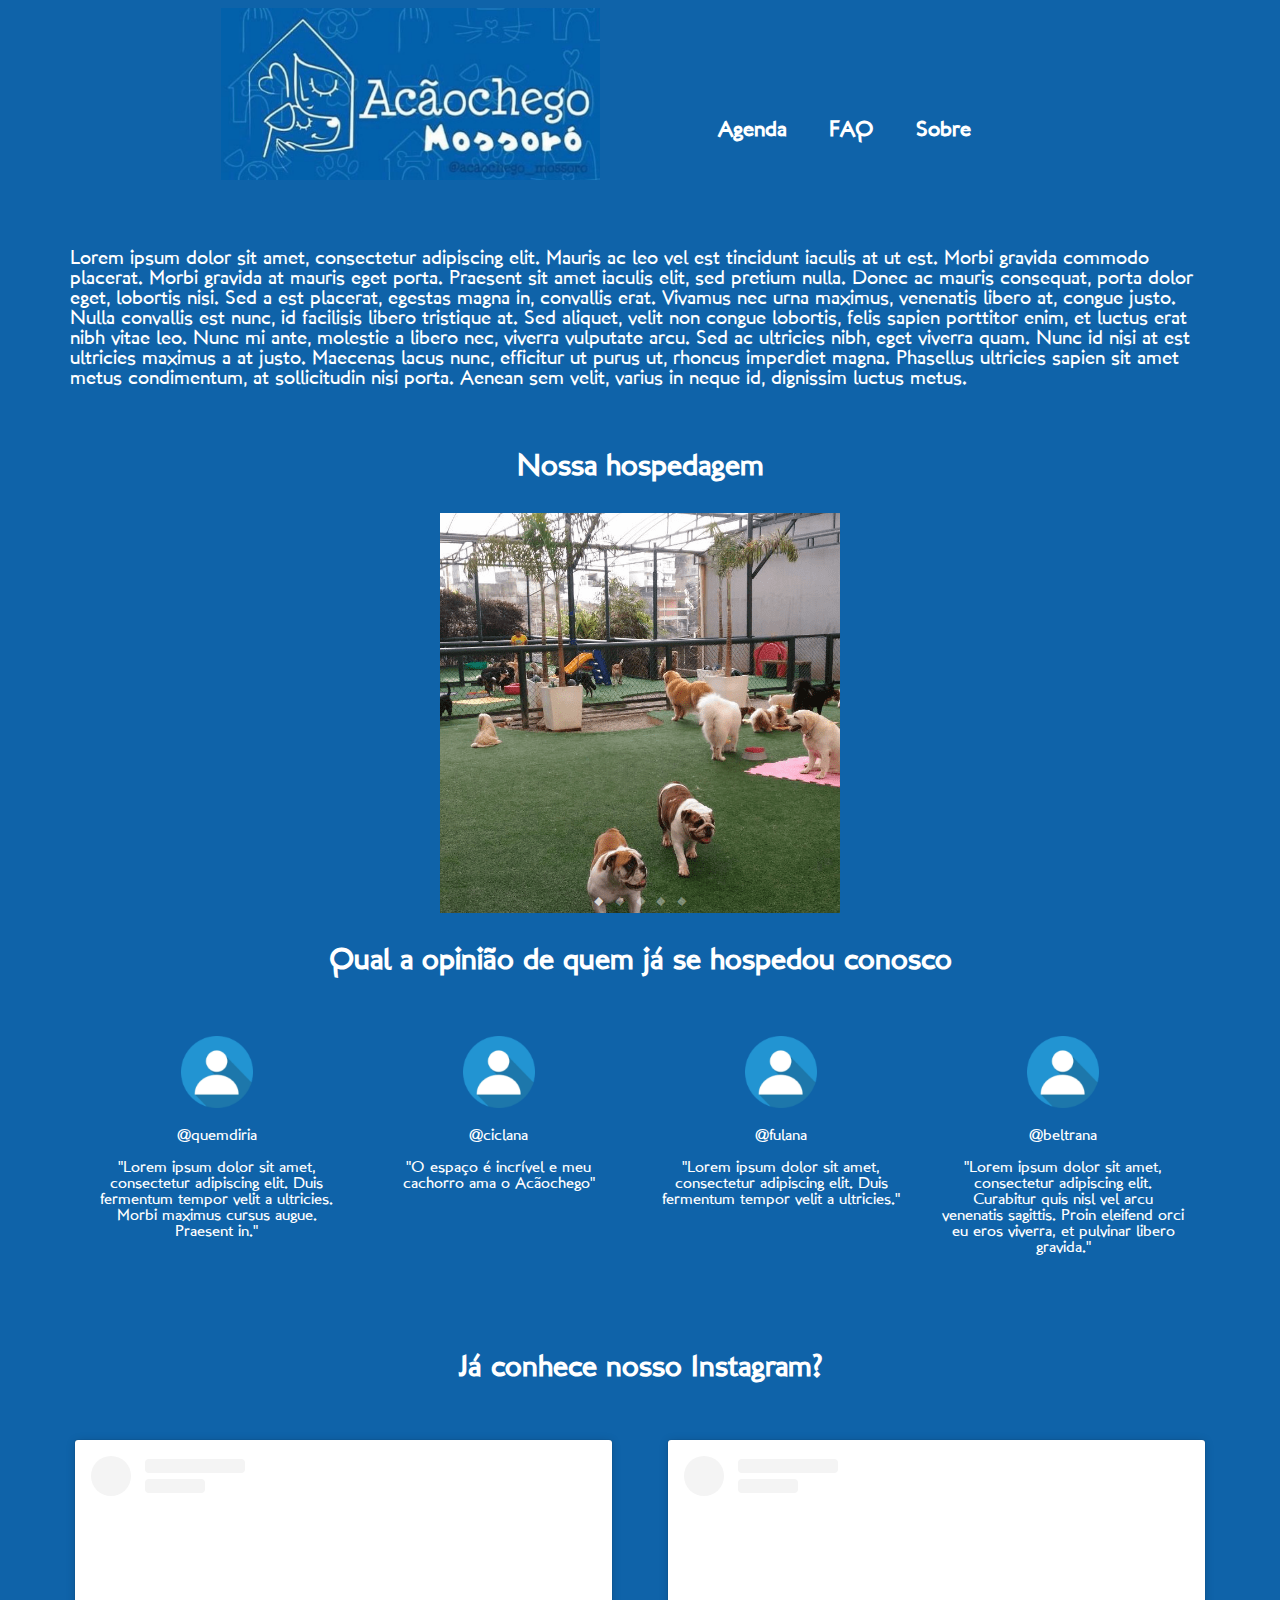
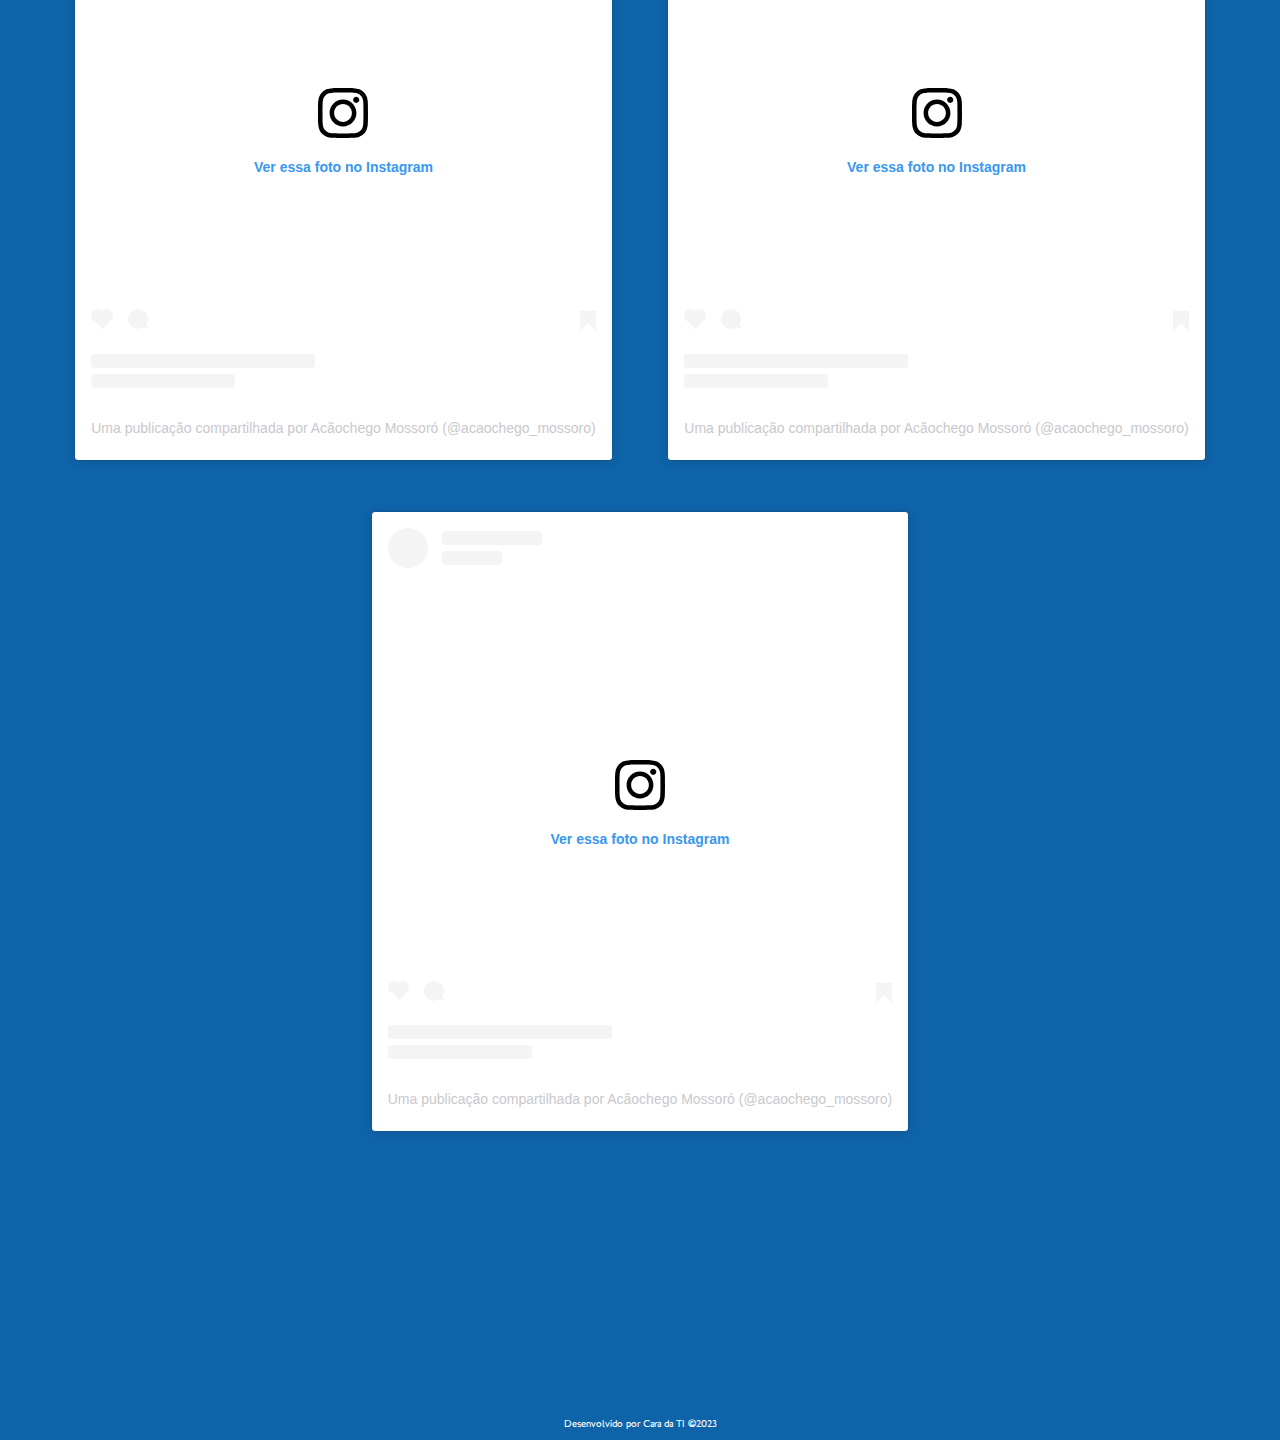
<file: index.html>
<!DOCTYPE html>
<html lang="pt-BR">
<head>
    <meta charset="UTF-8">
    <meta name="Viewport" content="width=device=width, initial-scale=1.0">
    <meta name="author" content="Heitor Vidinhas">
    <meta name="description" content="Hospedagem de cães Acãochego Mossoró">
    <meta name="keywords" content="Hotel Cães, Hospedagem de cães, Tia Renata, Hotel">
    <title>Acãochego</title>
    <link rel="stylesheet" href="css/styles.css">
    <link rel="stylesheet" href="css/gallery.theme.css">
    <link rel="stylesheet" href="css/gallery.min.css">
    <link rel="shortcut icon" type="image/jpg" href="img/acaochego_logo.svg"/>
</head>
<body>
  <main>
    <!-------- Logo -------->
    <div class="cabecalhoLogo">
      <a href="index.html"><img src="img/acaochego_logo_azul.png" alt="Logo do Acãochego" class="logo"></a>
    <!-------- Menu -------->
      <ul class="menu">
        <li class="listmenu"><a href="agenda.html">Agenda</a></li>
        <li class="listmenu"><a href="faq.html">FAQ</a></li>
        <li class="listmenu"><a href="sobre.html">Sobre</a></li>
      </ul>
    </div>

    <!-------- Texto descritivo -------->
      <div class="textDescricao">
        <p>
          Lorem ipsum dolor sit amet, consectetur adipiscing elit. Mauris ac leo vel est tincidunt iaculis at ut est. Morbi gravida commodo placerat. Morbi gravida at mauris eget porta. Praesent sit amet iaculis elit, sed pretium nulla. Donec ac mauris consequat, porta dolor eget, lobortis nisi. Sed a est placerat, egestas magna in, convallis erat. Vivamus nec urna maximus, venenatis libero at, congue justo. Nulla convallis est nunc, id facilisis libero tristique at. Sed aliquet, velit non congue lobortis, felis sapien porttitor enim, et luctus erat nibh vitae leo. Nunc mi ante, molestie a libero nec, viverra vulputate arcu. Sed ac ultricies nibh, eget viverra quam. Nunc id nisi at est ultricies maximus a at justo. Maecenas lacus nunc, efficitur ut purus ut, rhoncus imperdiet magna. Phasellus ultricies sapien sit amet metus condimentum, at sollicitudin nisi porta. Aenean sem velit, varius in neque id, dignissim luctus metus. 
        </p>
      </div>

    <!-------- Fotos espaço Acãochego -------->
      <div class="hospedagem">
      <!--
        <p class="textDestaque">Nossa hospedagem</p>

        <img src="img/espaco/imagem1.jpg" alt="espaço 1" class="fotosHotel">
        <img src="img/espaco/imagem2.jpg" alt="espaço 1" class="fotosHotel">
        <img src="img/espaco/imagem3.jpeg" alt="espaço 1" class="fotosHotel">
        <img src="img/espaco/imagem4.jpg" alt="espaço 1" class="fotosHotel">
        <img src="img/espaco/imagem5.jpg" alt="espaço 1" class="fotosHotel">
      </div>
      --> 
      <p class="textDestaque">Nossa hospedagem</p>

      <div class="gallery autoplay items-5">

        <div id="item-1" class="control-operator"></div>
        <div id="item-2" class="control-operator"></div>
        <div id="item-3" class="control-operator"></div>
        <div id="item-4" class="control-operator"></div>
        <div id="item-5" class="control-operator"></div>

        <div>
        <figure class="item">
          <img src="img/espaco/imagem1.png" alt="espaço 1">
        </figure>

        <figure class="item">
          <img src="img/espaco/imagem2.png" alt="espaço 1">
        </figure>

        <figure class="item">
          <img src="img/espaco/imagem3.png" alt="espaço 1">
        </figure>

        <figure class="item">
          <img src="img/espaco/imagem4.png" alt="espaço 1">
        </figure>

        <figure class="item">
          <h1><img src="img/espaco/imagem5.png" alt="espaço 1"></h1>
        </figure>
        </div>

        <div class="controls">
          <a href="#item-1" class="control-button">.</a>
          <a href="#item-2" class="control-button">.</a>
          <a href="#item-3" class="control-button">.</a>
          <a href="#item-4" class="control-button">.</a>
          <a href="#item-5" class="control-button">.</a>
        </div>

      </div>
     
      <!-------- Depoimentos -------->
      <div>
        <p class="textDestaque">Qual a opinião de quem já se hospedou conosco</p>
      </div>
      
      <div class="divDepoimentos">

        <div class="Depoimentos">
          <p><img src="img/depoimento/profilePic.svg" alt="imagem de perfil" class="profilePic"></p>
          <p>@quemdiria</p>
          <p>"Lorem ipsum dolor sit amet, consectetur adipiscing elit. Duis fermentum tempor velit a ultricies. Morbi maximus cursus augue. Praesent in."</p>
        </div>
        
        <div class="Depoimentos">
          <p><img src="img/depoimento/profilePic.svg" alt="imagem de perfil" class="profilePic"></p>
          <p>@ciclana</p>
          <p>"O espaço é incrível e meu cachorro ama o Acãochego"</p>
        </div>

        <div class="Depoimentos">
          <p><img src="img/depoimento/profilePic.svg" alt="imagem de perfil" class="profilePic"></p>
          <p>@fulana</p>
          <p>"Lorem ipsum dolor sit amet, consectetur adipiscing elit. Duis fermentum tempor velit a ultricies."</p>
        </div>

        <div class="Depoimentos">
          <p><img src="img/depoimento/profilePic.svg" alt="imagem de perfil" class="profilePic"></p>
          <p>@beltrana</p>
          <p>"Lorem ipsum dolor sit amet, consectetur adipiscing elit. Curabitur quis nisl vel arcu venenatis sagittis. Proin eleifend orci eu eros viverra, et pulvinar libero gravida."</p>
        </div>

      </div>

    <!-------- Feed Instagram -------->
    <div>
      <p class="textDestaque">Já conhece nosso Instagram?</p>
    </div>

      <div class="divInstagram">

        <div class="picInstagram">
          <blockquote class="instagram-media" data-instgrm-captioned data-instgrm-permalink="https://www.instagram.com/p/CqBJGwsOvwx/?utm_source=ig_embed&amp;utm_campaign=loading" data-instgrm-version="14" style=" background:#FFF; border:0; border-radius:3px; box-shadow:0 0 1px 0 rgba(0,0,0,0.5),0 1px 10px 0 rgba(0,0,0,0.15); margin: 1px; max-width:540px; min-width:326px; padding:0; width:99.375%; width:-webkit-calc(100% - 2px); width:calc(100% - 2px);"><div style="padding:16px;"> <a href="https://www.instagram.com/p/CqBJGwsOvwx/?utm_source=ig_embed&amp;utm_campaign=loading" style=" background:#FFFFFF; line-height:0; padding:0 0; text-align:center; text-decoration:none; width:100%;" target="_blank"> <div style=" display: flex; flex-direction: row; align-items: center;"> <div style="background-color: #F4F4F4; border-radius: 50%; flex-grow: 0; height: 40px; margin-right: 14px; width: 40px;"></div> <div style="display: flex; flex-direction: column; flex-grow: 1; justify-content: center;"> <div style=" background-color: #F4F4F4; border-radius: 4px; flex-grow: 0; height: 14px; margin-bottom: 6px; width: 100px;"></div> <div style=" background-color: #F4F4F4; border-radius: 4px; flex-grow: 0; height: 14px; width: 60px;"></div></div></div><div style="padding: 19% 0;"></div> <div style="display:block; height:50px; margin:0 auto 12px; width:50px;"><svg width="50px" height="50px" viewBox="0 0 60 60" version="1.1" xmlns="https://www.w3.org/2000/svg" xmlns:xlink="https://www.w3.org/1999/xlink"><g stroke="none" stroke-width="1" fill="none" fill-rule="evenodd"><g transform="translate(-511.000000, -20.000000)" fill="#000000"><g><path d="M556.869,30.41 C554.814,30.41 553.148,32.076 553.148,34.131 C553.148,36.186 554.814,37.852 556.869,37.852 C558.924,37.852 560.59,36.186 560.59,34.131 C560.59,32.076 558.924,30.41 556.869,30.41 M541,60.657 C535.114,60.657 530.342,55.887 530.342,50 C530.342,44.114 535.114,39.342 541,39.342 C546.887,39.342 551.658,44.114 551.658,50 C551.658,55.887 546.887,60.657 541,60.657 M541,33.886 C532.1,33.886 524.886,41.1 524.886,50 C524.886,58.899 532.1,66.113 541,66.113 C549.9,66.113 557.115,58.899 557.115,50 C557.115,41.1 549.9,33.886 541,33.886 M565.378,62.101 C565.244,65.022 564.756,66.606 564.346,67.663 C563.803,69.06 563.154,70.057 562.106,71.106 C561.058,72.155 560.06,72.803 558.662,73.347 C557.607,73.757 556.021,74.244 553.102,74.378 C549.944,74.521 548.997,74.552 541,74.552 C533.003,74.552 532.056,74.521 528.898,74.378 C525.979,74.244 524.393,73.757 523.338,73.347 C521.94,72.803 520.942,72.155 519.894,71.106 C518.846,70.057 518.197,69.06 517.654,67.663 C517.244,66.606 516.755,65.022 516.623,62.101 C516.479,58.943 516.448,57.996 516.448,50 C516.448,42.003 516.479,41.056 516.623,37.899 C516.755,34.978 517.244,33.391 517.654,32.338 C518.197,30.938 518.846,29.942 519.894,28.894 C520.942,27.846 521.94,27.196 523.338,26.654 C524.393,26.244 525.979,25.756 528.898,25.623 C532.057,25.479 533.004,25.448 541,25.448 C548.997,25.448 549.943,25.479 553.102,25.623 C556.021,25.756 557.607,26.244 558.662,26.654 C560.06,27.196 561.058,27.846 562.106,28.894 C563.154,29.942 563.803,30.938 564.346,32.338 C564.756,33.391 565.244,34.978 565.378,37.899 C565.522,41.056 565.552,42.003 565.552,50 C565.552,57.996 565.522,58.943 565.378,62.101 M570.82,37.631 C570.674,34.438 570.167,32.258 569.425,30.349 C568.659,28.377 567.633,26.702 565.965,25.035 C564.297,23.368 562.623,22.342 560.652,21.575 C558.743,20.834 556.562,20.326 553.369,20.18 C550.169,20.033 549.148,20 541,20 C532.853,20 531.831,20.033 528.631,20.18 C525.438,20.326 523.257,20.834 521.349,21.575 C519.376,22.342 517.703,23.368 516.035,25.035 C514.368,26.702 513.342,28.377 512.574,30.349 C511.834,32.258 511.326,34.438 511.181,37.631 C511.035,40.831 511,41.851 511,50 C511,58.147 511.035,59.17 511.181,62.369 C511.326,65.562 511.834,67.743 512.574,69.651 C513.342,71.625 514.368,73.296 516.035,74.965 C517.703,76.634 519.376,77.658 521.349,78.425 C523.257,79.167 525.438,79.673 528.631,79.82 C531.831,79.965 532.853,80.001 541,80.001 C549.148,80.001 550.169,79.965 553.369,79.82 C556.562,79.673 558.743,79.167 560.652,78.425 C562.623,77.658 564.297,76.634 565.965,74.965 C567.633,73.296 568.659,71.625 569.425,69.651 C570.167,67.743 570.674,65.562 570.82,62.369 C570.966,59.17 571,58.147 571,50 C571,41.851 570.966,40.831 570.82,37.631"></path></g></g></g></svg></div><div style="padding-top: 8px;"> <div style=" color:#3897f0; font-family:Arial,sans-serif; font-size:14px; font-style:normal; font-weight:550; line-height:18px;">Ver essa foto no Instagram</div></div><div style="padding: 12.5% 0;"></div> <div style="display: flex; flex-direction: row; margin-bottom: 14px; align-items: center;"><div> <div style="background-color: #F4F4F4; border-radius: 50%; height: 12.5px; width: 12.5px; transform: translateX(0px) translateY(7px);"></div> <div style="background-color: #F4F4F4; height: 12.5px; transform: rotate(-45deg) translateX(3px) translateY(1px); width: 12.5px; flex-grow: 0; margin-right: 14px; margin-left: 2px;"></div> <div style="background-color: #F4F4F4; border-radius: 50%; height: 12.5px; width: 12.5px; transform: translateX(9px) translateY(-18px);"></div></div><div style="margin-left: 8px;"> <div style=" background-color: #F4F4F4; border-radius: 50%; flex-grow: 0; height: 20px; width: 20px;"></div> <div style=" width: 0; height: 0; border-top: 2px solid transparent; border-left: 6px solid #f4f4f4; border-bottom: 2px solid transparent; transform: translateX(16px) translateY(-4px) rotate(30deg)"></div></div><div style="margin-left: auto;"> <div style=" width: 0px; border-top: 8px solid #F4F4F4; border-right: 8px solid transparent; transform: translateY(16px);"></div> <div style=" background-color: #F4F4F4; flex-grow: 0; height: 12px; width: 16px; transform: translateY(-4px);"></div> <div style=" width: 0; height: 0; border-top: 8px solid #F4F4F4; border-left: 8px solid transparent; transform: translateY(-4px) translateX(8px);"></div></div></div> <div style="display: flex; flex-direction: column; flex-grow: 1; justify-content: center; margin-bottom: 24px;"> <div style=" background-color: #F4F4F4; border-radius: 4px; flex-grow: 0; height: 14px; margin-bottom: 6px; width: 224px;"></div> <div style=" background-color: #F4F4F4; border-radius: 4px; flex-grow: 0; height: 14px; width: 144px;"></div></div></a><p style=" color:#c9c8cd; font-family:Arial,sans-serif; font-size:14px; line-height:17px; margin-bottom:0; margin-top:8px; overflow:hidden; padding:8px 0 7px; text-align:center; text-overflow:ellipsis; white-space:nowrap;"><a href="https://www.instagram.com/p/CqBJGwsOvwx/?utm_source=ig_embed&amp;utm_campaign=loading" style=" color:#c9c8cd; font-family:Arial,sans-serif; font-size:14px; font-style:normal; font-weight:normal; line-height:17px; text-decoration:none;" target="_blank">Uma publicação compartilhada por Acãochego Mossoró (@acaochego_mossoro)</a></p></div></blockquote> <script async src="//www.instagram.com/embed.js"></script>
        </div>

        <div class="picInstagram">
          <blockquote class="instagram-media" data-instgrm-permalink="https://www.instagram.com/p/CjimOm_LAkM/?utm_source=ig_embed&amp;utm_campaign=loading" data-instgrm-version="14" style=" background:#FFF; border:0; border-radius:3px; box-shadow:0 0 1px 0 rgba(0,0,0,0.5),0 1px 10px 0 rgba(0,0,0,0.15); margin: 1px; max-width:540px; min-width:326px; padding:0; width:99.375%; width:-webkit-calc(100% - 2px); width:calc(100% - 2px);"><div style="padding:16px;"> <a href="https://www.instagram.com/p/CjimOm_LAkM/?utm_source=ig_embed&amp;utm_campaign=loading" style=" background:#FFFFFF; line-height:0; padding:0 0; text-align:center; text-decoration:none; width:100%;" target="_blank"> <div style=" display: flex; flex-direction: row; align-items: center;"> <div style="background-color: #F4F4F4; border-radius: 50%; flex-grow: 0; height: 40px; margin-right: 14px; width: 40px;"></div> <div style="display: flex; flex-direction: column; flex-grow: 1; justify-content: center;"> <div style=" background-color: #F4F4F4; border-radius: 4px; flex-grow: 0; height: 14px; margin-bottom: 6px; width: 100px;"></div> <div style=" background-color: #F4F4F4; border-radius: 4px; flex-grow: 0; height: 14px; width: 60px;"></div></div></div><div style="padding: 19% 0;"></div> <div style="display:block; height:50px; margin:0 auto 12px; width:50px;"><svg width="50px" height="50px" viewBox="0 0 60 60" version="1.1" xmlns="https://www.w3.org/2000/svg" xmlns:xlink="https://www.w3.org/1999/xlink"><g stroke="none" stroke-width="1" fill="none" fill-rule="evenodd"><g transform="translate(-511.000000, -20.000000)" fill="#000000"><g><path d="M556.869,30.41 C554.814,30.41 553.148,32.076 553.148,34.131 C553.148,36.186 554.814,37.852 556.869,37.852 C558.924,37.852 560.59,36.186 560.59,34.131 C560.59,32.076 558.924,30.41 556.869,30.41 M541,60.657 C535.114,60.657 530.342,55.887 530.342,50 C530.342,44.114 535.114,39.342 541,39.342 C546.887,39.342 551.658,44.114 551.658,50 C551.658,55.887 546.887,60.657 541,60.657 M541,33.886 C532.1,33.886 524.886,41.1 524.886,50 C524.886,58.899 532.1,66.113 541,66.113 C549.9,66.113 557.115,58.899 557.115,50 C557.115,41.1 549.9,33.886 541,33.886 M565.378,62.101 C565.244,65.022 564.756,66.606 564.346,67.663 C563.803,69.06 563.154,70.057 562.106,71.106 C561.058,72.155 560.06,72.803 558.662,73.347 C557.607,73.757 556.021,74.244 553.102,74.378 C549.944,74.521 548.997,74.552 541,74.552 C533.003,74.552 532.056,74.521 528.898,74.378 C525.979,74.244 524.393,73.757 523.338,73.347 C521.94,72.803 520.942,72.155 519.894,71.106 C518.846,70.057 518.197,69.06 517.654,67.663 C517.244,66.606 516.755,65.022 516.623,62.101 C516.479,58.943 516.448,57.996 516.448,50 C516.448,42.003 516.479,41.056 516.623,37.899 C516.755,34.978 517.244,33.391 517.654,32.338 C518.197,30.938 518.846,29.942 519.894,28.894 C520.942,27.846 521.94,27.196 523.338,26.654 C524.393,26.244 525.979,25.756 528.898,25.623 C532.057,25.479 533.004,25.448 541,25.448 C548.997,25.448 549.943,25.479 553.102,25.623 C556.021,25.756 557.607,26.244 558.662,26.654 C560.06,27.196 561.058,27.846 562.106,28.894 C563.154,29.942 563.803,30.938 564.346,32.338 C564.756,33.391 565.244,34.978 565.378,37.899 C565.522,41.056 565.552,42.003 565.552,50 C565.552,57.996 565.522,58.943 565.378,62.101 M570.82,37.631 C570.674,34.438 570.167,32.258 569.425,30.349 C568.659,28.377 567.633,26.702 565.965,25.035 C564.297,23.368 562.623,22.342 560.652,21.575 C558.743,20.834 556.562,20.326 553.369,20.18 C550.169,20.033 549.148,20 541,20 C532.853,20 531.831,20.033 528.631,20.18 C525.438,20.326 523.257,20.834 521.349,21.575 C519.376,22.342 517.703,23.368 516.035,25.035 C514.368,26.702 513.342,28.377 512.574,30.349 C511.834,32.258 511.326,34.438 511.181,37.631 C511.035,40.831 511,41.851 511,50 C511,58.147 511.035,59.17 511.181,62.369 C511.326,65.562 511.834,67.743 512.574,69.651 C513.342,71.625 514.368,73.296 516.035,74.965 C517.703,76.634 519.376,77.658 521.349,78.425 C523.257,79.167 525.438,79.673 528.631,79.82 C531.831,79.965 532.853,80.001 541,80.001 C549.148,80.001 550.169,79.965 553.369,79.82 C556.562,79.673 558.743,79.167 560.652,78.425 C562.623,77.658 564.297,76.634 565.965,74.965 C567.633,73.296 568.659,71.625 569.425,69.651 C570.167,67.743 570.674,65.562 570.82,62.369 C570.966,59.17 571,58.147 571,50 C571,41.851 570.966,40.831 570.82,37.631"></path></g></g></g></svg></div><div style="padding-top: 8px;"> <div style=" color:#3897f0; font-family:Arial,sans-serif; font-size:14px; font-style:normal; font-weight:550; line-height:18px;">Ver essa foto no Instagram</div></div><div style="padding: 12.5% 0;"></div> <div style="display: flex; flex-direction: row; margin-bottom: 14px; align-items: center;"><div> <div style="background-color: #F4F4F4; border-radius: 50%; height: 12.5px; width: 12.5px; transform: translateX(0px) translateY(7px);"></div> <div style="background-color: #F4F4F4; height: 12.5px; transform: rotate(-45deg) translateX(3px) translateY(1px); width: 12.5px; flex-grow: 0; margin-right: 14px; margin-left: 2px;"></div> <div style="background-color: #F4F4F4; border-radius: 50%; height: 12.5px; width: 12.5px; transform: translateX(9px) translateY(-18px);"></div></div><div style="margin-left: 8px;"> <div style=" background-color: #F4F4F4; border-radius: 50%; flex-grow: 0; height: 20px; width: 20px;"></div> <div style=" width: 0; height: 0; border-top: 2px solid transparent; border-left: 6px solid #f4f4f4; border-bottom: 2px solid transparent; transform: translateX(16px) translateY(-4px) rotate(30deg)"></div></div><div style="margin-left: auto;"> <div style=" width: 0px; border-top: 8px solid #F4F4F4; border-right: 8px solid transparent; transform: translateY(16px);"></div> <div style=" background-color: #F4F4F4; flex-grow: 0; height: 12px; width: 16px; transform: translateY(-4px);"></div> <div style=" width: 0; height: 0; border-top: 8px solid #F4F4F4; border-left: 8px solid transparent; transform: translateY(-4px) translateX(8px);"></div></div></div> <div style="display: flex; flex-direction: column; flex-grow: 1; justify-content: center; margin-bottom: 24px;"> <div style=" background-color: #F4F4F4; border-radius: 4px; flex-grow: 0; height: 14px; margin-bottom: 6px; width: 224px;"></div> <div style=" background-color: #F4F4F4; border-radius: 4px; flex-grow: 0; height: 14px; width: 144px;"></div></div></a><p style=" color:#c9c8cd; font-family:Arial,sans-serif; font-size:14px; line-height:17px; margin-bottom:0; margin-top:8px; overflow:hidden; padding:8px 0 7px; text-align:center; text-overflow:ellipsis; white-space:nowrap;"><a href="https://www.instagram.com/p/CjimOm_LAkM/?utm_source=ig_embed&amp;utm_campaign=loading" style=" color:#c9c8cd; font-family:Arial,sans-serif; font-size:14px; font-style:normal; font-weight:normal; line-height:17px; text-decoration:none;" target="_blank">Uma publicação compartilhada por Acãochego Mossoró (@acaochego_mossoro)</a></p></div></blockquote> <script async src="//www.instagram.com/embed.js"></script>
        </div>

        <div class="picInstagram">
          <blockquote class="instagram-media" data-instgrm-captioned data-instgrm-permalink="https://www.instagram.com/p/CBQjewwJrSv/?utm_source=ig_embed&amp;utm_campaign=loading" data-instgrm-version="14" style=" background:#FFF; border:0; border-radius:3px; box-shadow:0 0 1px 0 rgba(0,0,0,0.5),0 1px 10px 0 rgba(0,0,0,0.15); margin: 1px; max-width:540px; min-width:326px; padding:0; width:99.375%; width:-webkit-calc(100% - 2px); width:calc(100% - 2px);"><div style="padding:16px;"> <a href="https://www.instagram.com/p/CBQjewwJrSv/?utm_source=ig_embed&amp;utm_campaign=loading" style=" background:#FFFFFF; line-height:0; padding:0 0; text-align:center; text-decoration:none; width:100%;" target="_blank"> <div style=" display: flex; flex-direction: row; align-items: center;"> <div style="background-color: #F4F4F4; border-radius: 50%; flex-grow: 0; height: 40px; margin-right: 14px; width: 40px;"></div> <div style="display: flex; flex-direction: column; flex-grow: 1; justify-content: center;"> <div style=" background-color: #F4F4F4; border-radius: 4px; flex-grow: 0; height: 14px; margin-bottom: 6px; width: 100px;"></div> <div style=" background-color: #F4F4F4; border-radius: 4px; flex-grow: 0; height: 14px; width: 60px;"></div></div></div><div style="padding: 19% 0;"></div> <div style="display:block; height:50px; margin:0 auto 12px; width:50px;"><svg width="50px" height="50px" viewBox="0 0 60 60" version="1.1" xmlns="https://www.w3.org/2000/svg" xmlns:xlink="https://www.w3.org/1999/xlink"><g stroke="none" stroke-width="1" fill="none" fill-rule="evenodd"><g transform="translate(-511.000000, -20.000000)" fill="#000000"><g><path d="M556.869,30.41 C554.814,30.41 553.148,32.076 553.148,34.131 C553.148,36.186 554.814,37.852 556.869,37.852 C558.924,37.852 560.59,36.186 560.59,34.131 C560.59,32.076 558.924,30.41 556.869,30.41 M541,60.657 C535.114,60.657 530.342,55.887 530.342,50 C530.342,44.114 535.114,39.342 541,39.342 C546.887,39.342 551.658,44.114 551.658,50 C551.658,55.887 546.887,60.657 541,60.657 M541,33.886 C532.1,33.886 524.886,41.1 524.886,50 C524.886,58.899 532.1,66.113 541,66.113 C549.9,66.113 557.115,58.899 557.115,50 C557.115,41.1 549.9,33.886 541,33.886 M565.378,62.101 C565.244,65.022 564.756,66.606 564.346,67.663 C563.803,69.06 563.154,70.057 562.106,71.106 C561.058,72.155 560.06,72.803 558.662,73.347 C557.607,73.757 556.021,74.244 553.102,74.378 C549.944,74.521 548.997,74.552 541,74.552 C533.003,74.552 532.056,74.521 528.898,74.378 C525.979,74.244 524.393,73.757 523.338,73.347 C521.94,72.803 520.942,72.155 519.894,71.106 C518.846,70.057 518.197,69.06 517.654,67.663 C517.244,66.606 516.755,65.022 516.623,62.101 C516.479,58.943 516.448,57.996 516.448,50 C516.448,42.003 516.479,41.056 516.623,37.899 C516.755,34.978 517.244,33.391 517.654,32.338 C518.197,30.938 518.846,29.942 519.894,28.894 C520.942,27.846 521.94,27.196 523.338,26.654 C524.393,26.244 525.979,25.756 528.898,25.623 C532.057,25.479 533.004,25.448 541,25.448 C548.997,25.448 549.943,25.479 553.102,25.623 C556.021,25.756 557.607,26.244 558.662,26.654 C560.06,27.196 561.058,27.846 562.106,28.894 C563.154,29.942 563.803,30.938 564.346,32.338 C564.756,33.391 565.244,34.978 565.378,37.899 C565.522,41.056 565.552,42.003 565.552,50 C565.552,57.996 565.522,58.943 565.378,62.101 M570.82,37.631 C570.674,34.438 570.167,32.258 569.425,30.349 C568.659,28.377 567.633,26.702 565.965,25.035 C564.297,23.368 562.623,22.342 560.652,21.575 C558.743,20.834 556.562,20.326 553.369,20.18 C550.169,20.033 549.148,20 541,20 C532.853,20 531.831,20.033 528.631,20.18 C525.438,20.326 523.257,20.834 521.349,21.575 C519.376,22.342 517.703,23.368 516.035,25.035 C514.368,26.702 513.342,28.377 512.574,30.349 C511.834,32.258 511.326,34.438 511.181,37.631 C511.035,40.831 511,41.851 511,50 C511,58.147 511.035,59.17 511.181,62.369 C511.326,65.562 511.834,67.743 512.574,69.651 C513.342,71.625 514.368,73.296 516.035,74.965 C517.703,76.634 519.376,77.658 521.349,78.425 C523.257,79.167 525.438,79.673 528.631,79.82 C531.831,79.965 532.853,80.001 541,80.001 C549.148,80.001 550.169,79.965 553.369,79.82 C556.562,79.673 558.743,79.167 560.652,78.425 C562.623,77.658 564.297,76.634 565.965,74.965 C567.633,73.296 568.659,71.625 569.425,69.651 C570.167,67.743 570.674,65.562 570.82,62.369 C570.966,59.17 571,58.147 571,50 C571,41.851 570.966,40.831 570.82,37.631"></path></g></g></g></svg></div><div style="padding-top: 8px;"> <div style=" color:#3897f0; font-family:Arial,sans-serif; font-size:14px; font-style:normal; font-weight:550; line-height:18px;">Ver essa foto no Instagram</div></div><div style="padding: 12.5% 0;"></div> <div style="display: flex; flex-direction: row; margin-bottom: 14px; align-items: center;"><div> <div style="background-color: #F4F4F4; border-radius: 50%; height: 12.5px; width: 12.5px; transform: translateX(0px) translateY(7px);"></div> <div style="background-color: #F4F4F4; height: 12.5px; transform: rotate(-45deg) translateX(3px) translateY(1px); width: 12.5px; flex-grow: 0; margin-right: 14px; margin-left: 2px;"></div> <div style="background-color: #F4F4F4; border-radius: 50%; height: 12.5px; width: 12.5px; transform: translateX(9px) translateY(-18px);"></div></div><div style="margin-left: 8px;"> <div style=" background-color: #F4F4F4; border-radius: 50%; flex-grow: 0; height: 20px; width: 20px;"></div> <div style=" width: 0; height: 0; border-top: 2px solid transparent; border-left: 6px solid #f4f4f4; border-bottom: 2px solid transparent; transform: translateX(16px) translateY(-4px) rotate(30deg)"></div></div><div style="margin-left: auto;"> <div style=" width: 0px; border-top: 8px solid #F4F4F4; border-right: 8px solid transparent; transform: translateY(16px);"></div> <div style=" background-color: #F4F4F4; flex-grow: 0; height: 12px; width: 16px; transform: translateY(-4px);"></div> <div style=" width: 0; height: 0; border-top: 8px solid #F4F4F4; border-left: 8px solid transparent; transform: translateY(-4px) translateX(8px);"></div></div></div> <div style="display: flex; flex-direction: column; flex-grow: 1; justify-content: center; margin-bottom: 24px;"> <div style=" background-color: #F4F4F4; border-radius: 4px; flex-grow: 0; height: 14px; margin-bottom: 6px; width: 224px;"></div> <div style=" background-color: #F4F4F4; border-radius: 4px; flex-grow: 0; height: 14px; width: 144px;"></div></div></a><p style=" color:#c9c8cd; font-family:Arial,sans-serif; font-size:14px; line-height:17px; margin-bottom:0; margin-top:8px; overflow:hidden; padding:8px 0 7px; text-align:center; text-overflow:ellipsis; white-space:nowrap;"><a href="https://www.instagram.com/p/CBQjewwJrSv/?utm_source=ig_embed&amp;utm_campaign=loading" style=" color:#c9c8cd; font-family:Arial,sans-serif; font-size:14px; font-style:normal; font-weight:normal; line-height:17px; text-decoration:none;" target="_blank">Uma publicação compartilhada por Acãochego Mossoró (@acaochego_mossoro)</a></p></div></blockquote> <script async src="//www.instagram.com/embed.js"></script>
        </div>

      </div>

  </main>
  
    <!-------- Rodapé -------->
<footer>
  <div class="footer">
    <p class="dev-for"><a href="https://caradati.com.br/" target="_blank">Desenvolvido por Cara da TI &copy;2023</a></p>
  </div> 
</footer>

</body>
</html>
</file>
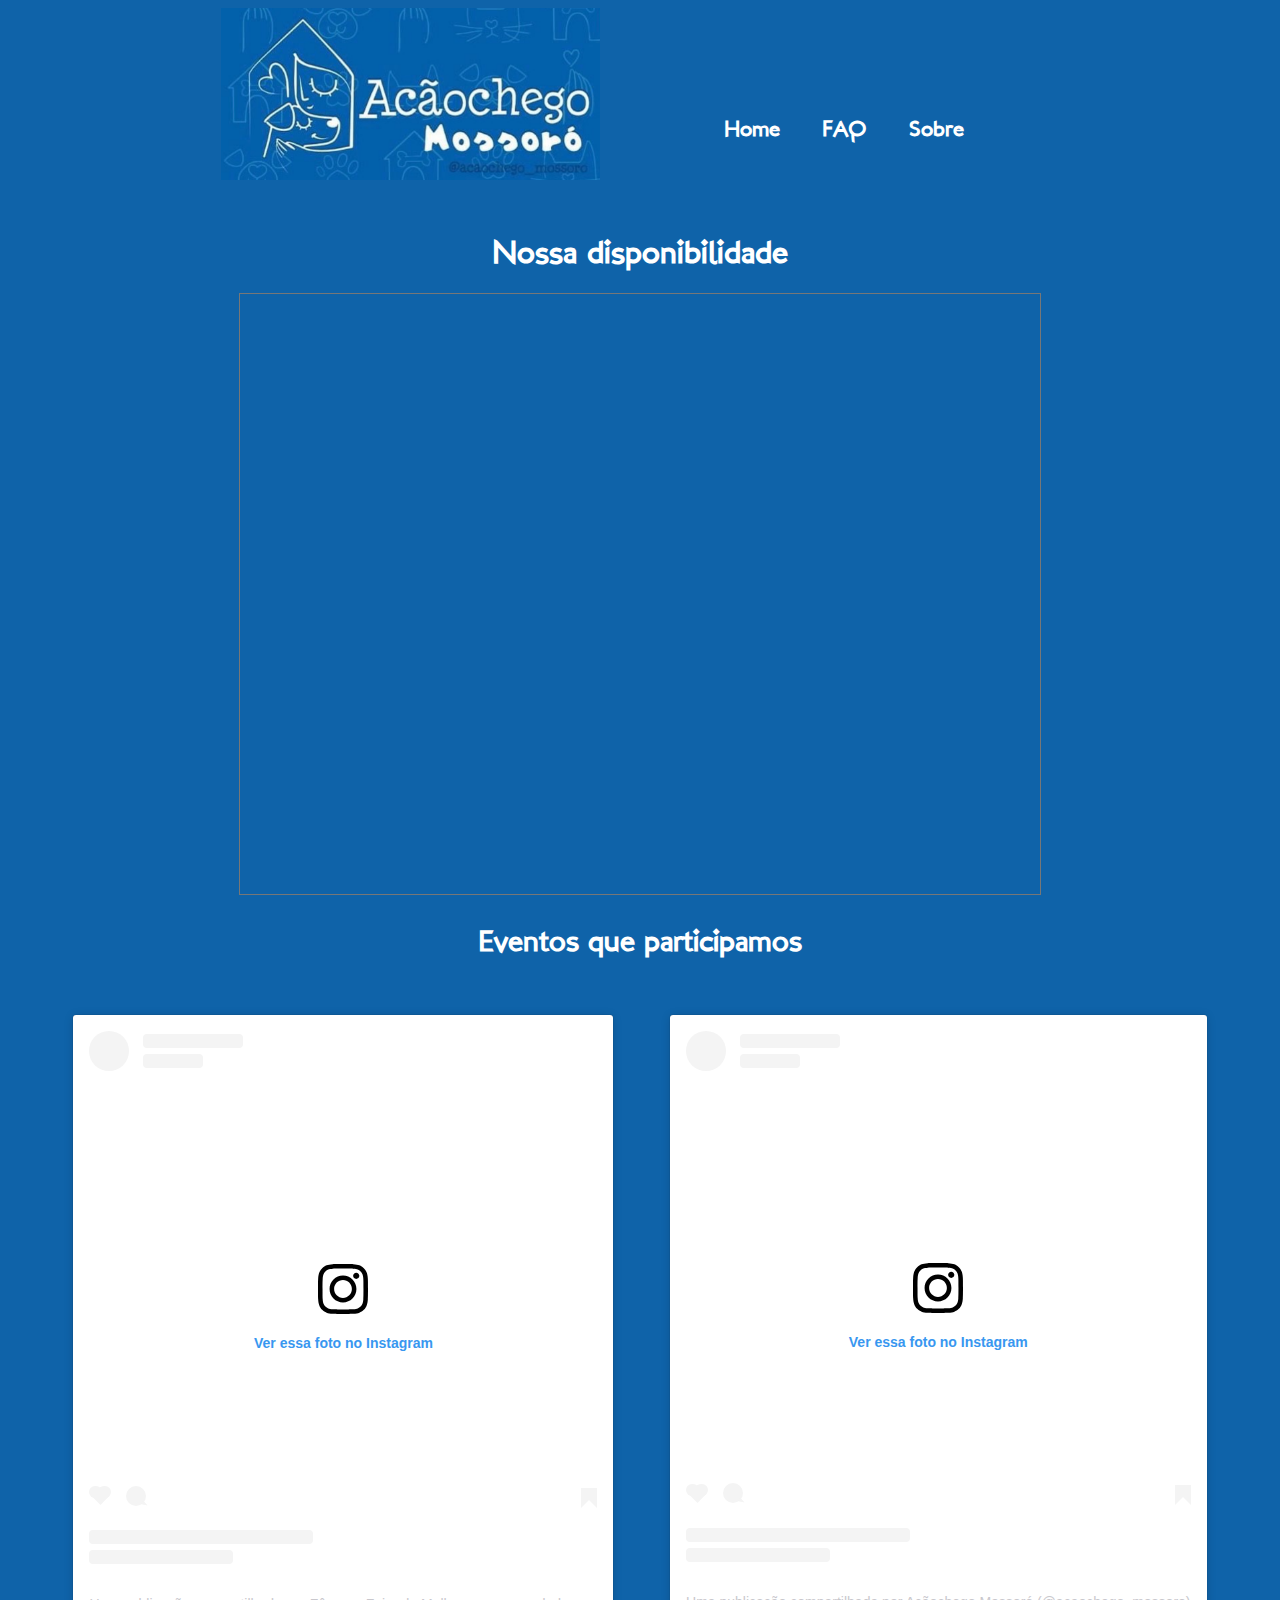
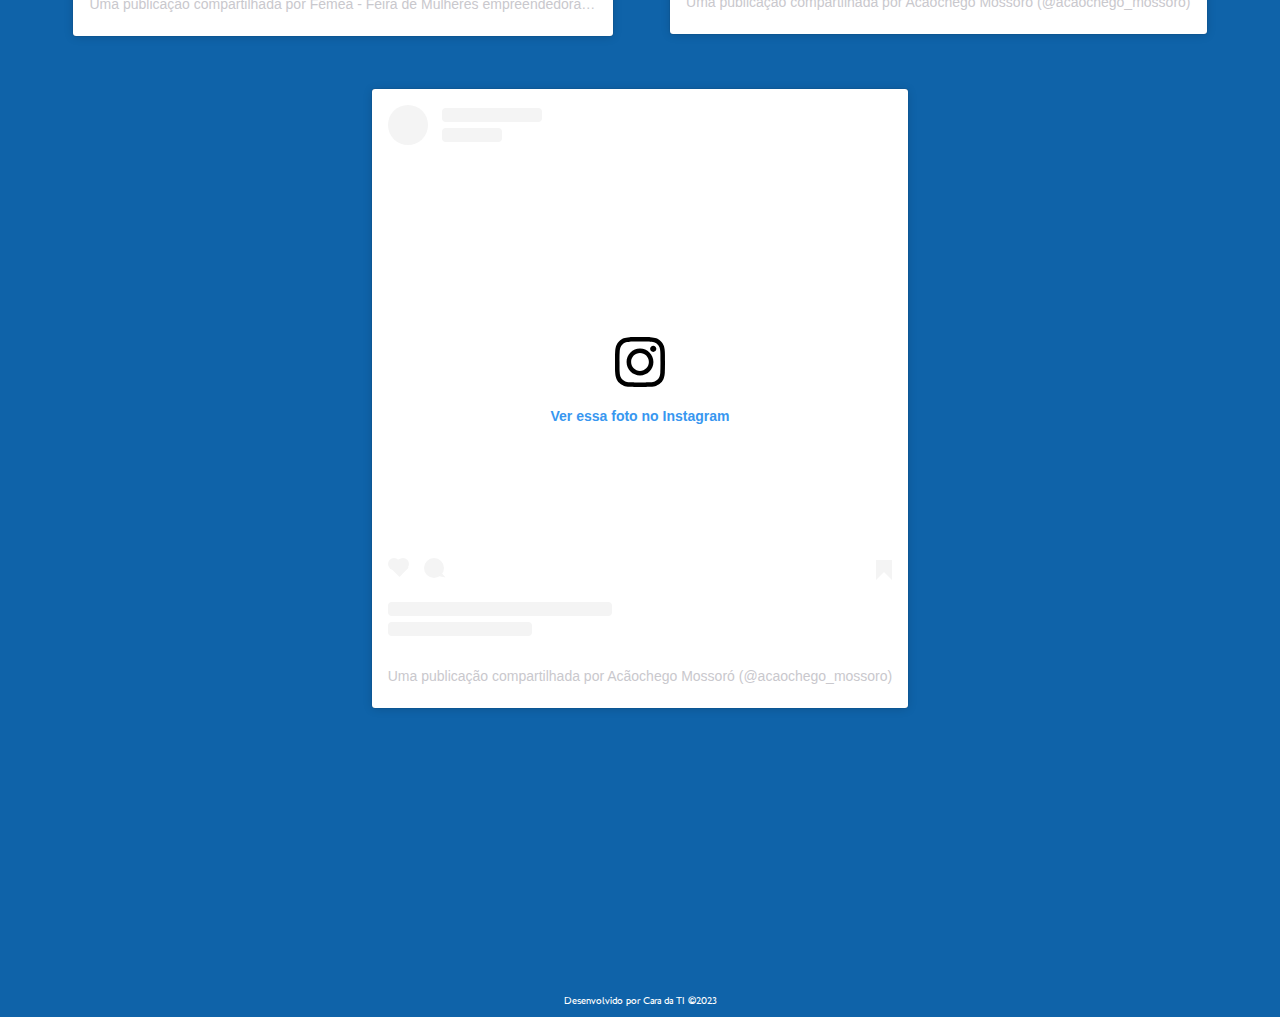
<file: agenda.html>
<!DOCTYPE html>
<html lang="pt-BR">
<head>
    <meta charset="UTF-8">
    <meta name="Viewport" content="width=device=width, initial-scale=1.0">
    <meta name="author" content="Heitor Vidinhas">
    <meta name="description" content="Hospedagem de cães Acãochego Mossoró">
    <meta name="keywords" content="Hotel Cães, Hospedagem de cães, Tia Renata, Hotel">
    <title>Acãochego - Agenda e Eventos</title>
    <link rel="stylesheet" href="css/styles.css">
    <link rel="shortcut icon" type="image/jpg" href="img/acaochego_logo.svg"/>
</head>
<body>
  <main>
    <!-------- Logo -------->
    <div class="cabecalhoLogo">
      <a href="index.html"><img src="img/acaochego_logo_azul.png" alt="Logo do Acãochego" class="logo"></a>
    <!-------- Menu -------->
      <ul class="menu">
        <li class="listmenu"><a href="index.html">Home</a></li>
        <li class="listmenu"><a href="faq.html">FAQ</a></li>
        <li class="listmenu"><a href="sobre.html">Sobre</a></li>
      </ul>
    </div>
   

    <!-------- Agenda Google -------->

      <div class="divAgenda">
        <div>
        <h1>Nossa disponibilidade</h1>
        </div>
        <iframe src="https://calendar.google.com/calendar/embed?height=600&wkst=1&bgcolor=%23ffffff&ctz=America%2FSao_Paulo&showTz=0&showCalendars=0&showTabs=0&showPrint=0&src=YzMyZmMzZDZhMGUxZDgzYTE3Njk2ZjFiMWMzNTUxYzU4NmRlMjBmM2UyYzMxNTMwODRmY2E3ODEwMmUxNDYzZEBncm91cC5jYWxlbmRhci5nb29nbGUuY29t&color=%233F51B5" style="border:solid 1px #777" width="800" height="600" frameborder="0" scrolling="no" class="googleAgenda"></iframe>
      </div>

    <!-------- Eventos no Instagram -------->

      <div>
        <p class="textDestaque">Eventos que participamos</p>
      </div>
  
      <div class="divInstagram">
        <div class="picInstagram">
            <blockquote class="instagram-media" data-instgrm-captioned data-instgrm-permalink="https://www.instagram.com/p/CpkUJb_udYh/?utm_source=ig_embed&amp;utm_campaign=loading" data-instgrm-version="14" style=" background:#FFF; border:0; border-radius:3px; box-shadow:0 0 1px 0 rgba(0,0,0,0.5),0 1px 10px 0 rgba(0,0,0,0.15); margin: 1px; max-width:540px; min-width:326px; padding:0; width:99.375%; width:-webkit-calc(100% - 2px); width:calc(100% - 2px);"><div style="padding:16px;"> <a href="https://www.instagram.com/p/CpkUJb_udYh/?utm_source=ig_embed&amp;utm_campaign=loading" style=" background:#FFFFFF; line-height:0; padding:0 0; text-align:center; text-decoration:none; width:100%;" target="_blank"> <div style=" display: flex; flex-direction: row; align-items: center;"> <div style="background-color: #F4F4F4; border-radius: 50%; flex-grow: 0; height: 40px; margin-right: 14px; width: 40px;"></div> <div style="display: flex; flex-direction: column; flex-grow: 1; justify-content: center;"> <div style=" background-color: #F4F4F4; border-radius: 4px; flex-grow: 0; height: 14px; margin-bottom: 6px; width: 100px;"></div> <div style=" background-color: #F4F4F4; border-radius: 4px; flex-grow: 0; height: 14px; width: 60px;"></div></div></div><div style="padding: 19% 0;"></div> <div style="display:block; height:50px; margin:0 auto 12px; width:50px;"><svg width="50px" height="50px" viewBox="0 0 60 60" version="1.1" xmlns="https://www.w3.org/2000/svg" xmlns:xlink="https://www.w3.org/1999/xlink"><g stroke="none" stroke-width="1" fill="none" fill-rule="evenodd"><g transform="translate(-511.000000, -20.000000)" fill="#000000"><g><path d="M556.869,30.41 C554.814,30.41 553.148,32.076 553.148,34.131 C553.148,36.186 554.814,37.852 556.869,37.852 C558.924,37.852 560.59,36.186 560.59,34.131 C560.59,32.076 558.924,30.41 556.869,30.41 M541,60.657 C535.114,60.657 530.342,55.887 530.342,50 C530.342,44.114 535.114,39.342 541,39.342 C546.887,39.342 551.658,44.114 551.658,50 C551.658,55.887 546.887,60.657 541,60.657 M541,33.886 C532.1,33.886 524.886,41.1 524.886,50 C524.886,58.899 532.1,66.113 541,66.113 C549.9,66.113 557.115,58.899 557.115,50 C557.115,41.1 549.9,33.886 541,33.886 M565.378,62.101 C565.244,65.022 564.756,66.606 564.346,67.663 C563.803,69.06 563.154,70.057 562.106,71.106 C561.058,72.155 560.06,72.803 558.662,73.347 C557.607,73.757 556.021,74.244 553.102,74.378 C549.944,74.521 548.997,74.552 541,74.552 C533.003,74.552 532.056,74.521 528.898,74.378 C525.979,74.244 524.393,73.757 523.338,73.347 C521.94,72.803 520.942,72.155 519.894,71.106 C518.846,70.057 518.197,69.06 517.654,67.663 C517.244,66.606 516.755,65.022 516.623,62.101 C516.479,58.943 516.448,57.996 516.448,50 C516.448,42.003 516.479,41.056 516.623,37.899 C516.755,34.978 517.244,33.391 517.654,32.338 C518.197,30.938 518.846,29.942 519.894,28.894 C520.942,27.846 521.94,27.196 523.338,26.654 C524.393,26.244 525.979,25.756 528.898,25.623 C532.057,25.479 533.004,25.448 541,25.448 C548.997,25.448 549.943,25.479 553.102,25.623 C556.021,25.756 557.607,26.244 558.662,26.654 C560.06,27.196 561.058,27.846 562.106,28.894 C563.154,29.942 563.803,30.938 564.346,32.338 C564.756,33.391 565.244,34.978 565.378,37.899 C565.522,41.056 565.552,42.003 565.552,50 C565.552,57.996 565.522,58.943 565.378,62.101 M570.82,37.631 C570.674,34.438 570.167,32.258 569.425,30.349 C568.659,28.377 567.633,26.702 565.965,25.035 C564.297,23.368 562.623,22.342 560.652,21.575 C558.743,20.834 556.562,20.326 553.369,20.18 C550.169,20.033 549.148,20 541,20 C532.853,20 531.831,20.033 528.631,20.18 C525.438,20.326 523.257,20.834 521.349,21.575 C519.376,22.342 517.703,23.368 516.035,25.035 C514.368,26.702 513.342,28.377 512.574,30.349 C511.834,32.258 511.326,34.438 511.181,37.631 C511.035,40.831 511,41.851 511,50 C511,58.147 511.035,59.17 511.181,62.369 C511.326,65.562 511.834,67.743 512.574,69.651 C513.342,71.625 514.368,73.296 516.035,74.965 C517.703,76.634 519.376,77.658 521.349,78.425 C523.257,79.167 525.438,79.673 528.631,79.82 C531.831,79.965 532.853,80.001 541,80.001 C549.148,80.001 550.169,79.965 553.369,79.82 C556.562,79.673 558.743,79.167 560.652,78.425 C562.623,77.658 564.297,76.634 565.965,74.965 C567.633,73.296 568.659,71.625 569.425,69.651 C570.167,67.743 570.674,65.562 570.82,62.369 C570.966,59.17 571,58.147 571,50 C571,41.851 570.966,40.831 570.82,37.631"></path></g></g></g></svg></div><div style="padding-top: 8px;"> <div style=" color:#3897f0; font-family:Arial,sans-serif; font-size:14px; font-style:normal; font-weight:550; line-height:18px;">Ver essa foto no Instagram</div></div><div style="padding: 12.5% 0;"></div> <div style="display: flex; flex-direction: row; margin-bottom: 14px; align-items: center;"><div> <div style="background-color: #F4F4F4; border-radius: 50%; height: 12.5px; width: 12.5px; transform: translateX(0px) translateY(7px);"></div> <div style="background-color: #F4F4F4; height: 12.5px; transform: rotate(-45deg) translateX(3px) translateY(1px); width: 12.5px; flex-grow: 0; margin-right: 14px; margin-left: 2px;"></div> <div style="background-color: #F4F4F4; border-radius: 50%; height: 12.5px; width: 12.5px; transform: translateX(9px) translateY(-18px);"></div></div><div style="margin-left: 8px;"> <div style=" background-color: #F4F4F4; border-radius: 50%; flex-grow: 0; height: 20px; width: 20px;"></div> <div style=" width: 0; height: 0; border-top: 2px solid transparent; border-left: 6px solid #f4f4f4; border-bottom: 2px solid transparent; transform: translateX(16px) translateY(-4px) rotate(30deg)"></div></div><div style="margin-left: auto;"> <div style=" width: 0px; border-top: 8px solid #F4F4F4; border-right: 8px solid transparent; transform: translateY(16px);"></div> <div style=" background-color: #F4F4F4; flex-grow: 0; height: 12px; width: 16px; transform: translateY(-4px);"></div> <div style=" width: 0; height: 0; border-top: 8px solid #F4F4F4; border-left: 8px solid transparent; transform: translateY(-4px) translateX(8px);"></div></div></div> <div style="display: flex; flex-direction: column; flex-grow: 1; justify-content: center; margin-bottom: 24px;"> <div style=" background-color: #F4F4F4; border-radius: 4px; flex-grow: 0; height: 14px; margin-bottom: 6px; width: 224px;"></div> <div style=" background-color: #F4F4F4; border-radius: 4px; flex-grow: 0; height: 14px; width: 144px;"></div></div></a><p style=" color:#c9c8cd; font-family:Arial,sans-serif; font-size:14px; line-height:17px; margin-bottom:0; margin-top:8px; overflow:hidden; padding:8px 0 7px; text-align:center; text-overflow:ellipsis; white-space:nowrap;"><a href="https://www.instagram.com/p/CpkUJb_udYh/?utm_source=ig_embed&amp;utm_campaign=loading" style=" color:#c9c8cd; font-family:Arial,sans-serif; font-size:14px; font-style:normal; font-weight:normal; line-height:17px; text-decoration:none;" target="_blank">Uma publicação compartilhada por Fêmea - Feira de Mulheres empreendedoras e artesãs (@feira_femea)</a></p></div></blockquote> <script async src="//www.instagram.com/embed.js"></script>
        </div>
  
        <div class="picInstagram">
            <blockquote class="instagram-media" data-instgrm-captioned data-instgrm-permalink="https://www.instagram.com/p/B4iEinEpKkL/?utm_source=ig_embed&amp;utm_campaign=loading" data-instgrm-version="14" style=" background:#FFF; border:0; border-radius:3px; box-shadow:0 0 1px 0 rgba(0,0,0,0.5),0 1px 10px 0 rgba(0,0,0,0.15); margin: 1px; max-width:540px; min-width:326px; padding:0; width:99.375%; width:-webkit-calc(100% - 2px); width:calc(100% - 2px);"><div style="padding:16px;"> <a href="https://www.instagram.com/p/B4iEinEpKkL/?utm_source=ig_embed&amp;utm_campaign=loading" style=" background:#FFFFFF; line-height:0; padding:0 0; text-align:center; text-decoration:none; width:100%;" target="_blank"> <div style=" display: flex; flex-direction: row; align-items: center;"> <div style="background-color: #F4F4F4; border-radius: 50%; flex-grow: 0; height: 40px; margin-right: 14px; width: 40px;"></div> <div style="display: flex; flex-direction: column; flex-grow: 1; justify-content: center;"> <div style=" background-color: #F4F4F4; border-radius: 4px; flex-grow: 0; height: 14px; margin-bottom: 6px; width: 100px;"></div> <div style=" background-color: #F4F4F4; border-radius: 4px; flex-grow: 0; height: 14px; width: 60px;"></div></div></div><div style="padding: 19% 0;"></div> <div style="display:block; height:50px; margin:0 auto 12px; width:50px;"><svg width="50px" height="50px" viewBox="0 0 60 60" version="1.1" xmlns="https://www.w3.org/2000/svg" xmlns:xlink="https://www.w3.org/1999/xlink"><g stroke="none" stroke-width="1" fill="none" fill-rule="evenodd"><g transform="translate(-511.000000, -20.000000)" fill="#000000"><g><path d="M556.869,30.41 C554.814,30.41 553.148,32.076 553.148,34.131 C553.148,36.186 554.814,37.852 556.869,37.852 C558.924,37.852 560.59,36.186 560.59,34.131 C560.59,32.076 558.924,30.41 556.869,30.41 M541,60.657 C535.114,60.657 530.342,55.887 530.342,50 C530.342,44.114 535.114,39.342 541,39.342 C546.887,39.342 551.658,44.114 551.658,50 C551.658,55.887 546.887,60.657 541,60.657 M541,33.886 C532.1,33.886 524.886,41.1 524.886,50 C524.886,58.899 532.1,66.113 541,66.113 C549.9,66.113 557.115,58.899 557.115,50 C557.115,41.1 549.9,33.886 541,33.886 M565.378,62.101 C565.244,65.022 564.756,66.606 564.346,67.663 C563.803,69.06 563.154,70.057 562.106,71.106 C561.058,72.155 560.06,72.803 558.662,73.347 C557.607,73.757 556.021,74.244 553.102,74.378 C549.944,74.521 548.997,74.552 541,74.552 C533.003,74.552 532.056,74.521 528.898,74.378 C525.979,74.244 524.393,73.757 523.338,73.347 C521.94,72.803 520.942,72.155 519.894,71.106 C518.846,70.057 518.197,69.06 517.654,67.663 C517.244,66.606 516.755,65.022 516.623,62.101 C516.479,58.943 516.448,57.996 516.448,50 C516.448,42.003 516.479,41.056 516.623,37.899 C516.755,34.978 517.244,33.391 517.654,32.338 C518.197,30.938 518.846,29.942 519.894,28.894 C520.942,27.846 521.94,27.196 523.338,26.654 C524.393,26.244 525.979,25.756 528.898,25.623 C532.057,25.479 533.004,25.448 541,25.448 C548.997,25.448 549.943,25.479 553.102,25.623 C556.021,25.756 557.607,26.244 558.662,26.654 C560.06,27.196 561.058,27.846 562.106,28.894 C563.154,29.942 563.803,30.938 564.346,32.338 C564.756,33.391 565.244,34.978 565.378,37.899 C565.522,41.056 565.552,42.003 565.552,50 C565.552,57.996 565.522,58.943 565.378,62.101 M570.82,37.631 C570.674,34.438 570.167,32.258 569.425,30.349 C568.659,28.377 567.633,26.702 565.965,25.035 C564.297,23.368 562.623,22.342 560.652,21.575 C558.743,20.834 556.562,20.326 553.369,20.18 C550.169,20.033 549.148,20 541,20 C532.853,20 531.831,20.033 528.631,20.18 C525.438,20.326 523.257,20.834 521.349,21.575 C519.376,22.342 517.703,23.368 516.035,25.035 C514.368,26.702 513.342,28.377 512.574,30.349 C511.834,32.258 511.326,34.438 511.181,37.631 C511.035,40.831 511,41.851 511,50 C511,58.147 511.035,59.17 511.181,62.369 C511.326,65.562 511.834,67.743 512.574,69.651 C513.342,71.625 514.368,73.296 516.035,74.965 C517.703,76.634 519.376,77.658 521.349,78.425 C523.257,79.167 525.438,79.673 528.631,79.82 C531.831,79.965 532.853,80.001 541,80.001 C549.148,80.001 550.169,79.965 553.369,79.82 C556.562,79.673 558.743,79.167 560.652,78.425 C562.623,77.658 564.297,76.634 565.965,74.965 C567.633,73.296 568.659,71.625 569.425,69.651 C570.167,67.743 570.674,65.562 570.82,62.369 C570.966,59.17 571,58.147 571,50 C571,41.851 570.966,40.831 570.82,37.631"></path></g></g></g></svg></div><div style="padding-top: 8px;"> <div style=" color:#3897f0; font-family:Arial,sans-serif; font-size:14px; font-style:normal; font-weight:550; line-height:18px;">Ver essa foto no Instagram</div></div><div style="padding: 12.5% 0;"></div> <div style="display: flex; flex-direction: row; margin-bottom: 14px; align-items: center;"><div> <div style="background-color: #F4F4F4; border-radius: 50%; height: 12.5px; width: 12.5px; transform: translateX(0px) translateY(7px);"></div> <div style="background-color: #F4F4F4; height: 12.5px; transform: rotate(-45deg) translateX(3px) translateY(1px); width: 12.5px; flex-grow: 0; margin-right: 14px; margin-left: 2px;"></div> <div style="background-color: #F4F4F4; border-radius: 50%; height: 12.5px; width: 12.5px; transform: translateX(9px) translateY(-18px);"></div></div><div style="margin-left: 8px;"> <div style=" background-color: #F4F4F4; border-radius: 50%; flex-grow: 0; height: 20px; width: 20px;"></div> <div style=" width: 0; height: 0; border-top: 2px solid transparent; border-left: 6px solid #f4f4f4; border-bottom: 2px solid transparent; transform: translateX(16px) translateY(-4px) rotate(30deg)"></div></div><div style="margin-left: auto;"> <div style=" width: 0px; border-top: 8px solid #F4F4F4; border-right: 8px solid transparent; transform: translateY(16px);"></div> <div style=" background-color: #F4F4F4; flex-grow: 0; height: 12px; width: 16px; transform: translateY(-4px);"></div> <div style=" width: 0; height: 0; border-top: 8px solid #F4F4F4; border-left: 8px solid transparent; transform: translateY(-4px) translateX(8px);"></div></div></div> <div style="display: flex; flex-direction: column; flex-grow: 1; justify-content: center; margin-bottom: 24px;"> <div style=" background-color: #F4F4F4; border-radius: 4px; flex-grow: 0; height: 14px; margin-bottom: 6px; width: 224px;"></div> <div style=" background-color: #F4F4F4; border-radius: 4px; flex-grow: 0; height: 14px; width: 144px;"></div></div></a><p style=" color:#c9c8cd; font-family:Arial,sans-serif; font-size:14px; line-height:17px; margin-bottom:0; margin-top:8px; overflow:hidden; padding:8px 0 7px; text-align:center; text-overflow:ellipsis; white-space:nowrap;"><a href="https://www.instagram.com/p/B4iEinEpKkL/?utm_source=ig_embed&amp;utm_campaign=loading" style=" color:#c9c8cd; font-family:Arial,sans-serif; font-size:14px; font-style:normal; font-weight:normal; line-height:17px; text-decoration:none;" target="_blank">Uma publicação compartilhada por Acãochego Mossoró (@acaochego_mossoro)</a></p></div></blockquote> <script async src="//www.instagram.com/embed.js"></script>
        </div>
  
        <div class="picInstagram">
          <blockquote class="instagram-media" data-instgrm-captioned data-instgrm-permalink="https://www.instagram.com/p/BlVqzsflml5/?utm_source=ig_embed&amp;utm_campaign=loading" data-instgrm-version="14" style=" background:#FFF; border:0; border-radius:3px; box-shadow:0 0 1px 0 rgba(0,0,0,0.5),0 1px 10px 0 rgba(0,0,0,0.15); margin: 1px; max-width:540px; min-width:326px; padding:0; width:99.375%; width:-webkit-calc(100% - 2px); width:calc(100% - 2px);"><div style="padding:16px;"> <a href="https://www.instagram.com/p/BlVqzsflml5/?utm_source=ig_embed&amp;utm_campaign=loading" style=" background:#FFFFFF; line-height:0; padding:0 0; text-align:center; text-decoration:none; width:100%;" target="_blank"> <div style=" display: flex; flex-direction: row; align-items: center;"> <div style="background-color: #F4F4F4; border-radius: 50%; flex-grow: 0; height: 40px; margin-right: 14px; width: 40px;"></div> <div style="display: flex; flex-direction: column; flex-grow: 1; justify-content: center;"> <div style=" background-color: #F4F4F4; border-radius: 4px; flex-grow: 0; height: 14px; margin-bottom: 6px; width: 100px;"></div> <div style=" background-color: #F4F4F4; border-radius: 4px; flex-grow: 0; height: 14px; width: 60px;"></div></div></div><div style="padding: 19% 0;"></div> <div style="display:block; height:50px; margin:0 auto 12px; width:50px;"><svg width="50px" height="50px" viewBox="0 0 60 60" version="1.1" xmlns="https://www.w3.org/2000/svg" xmlns:xlink="https://www.w3.org/1999/xlink"><g stroke="none" stroke-width="1" fill="none" fill-rule="evenodd"><g transform="translate(-511.000000, -20.000000)" fill="#000000"><g><path d="M556.869,30.41 C554.814,30.41 553.148,32.076 553.148,34.131 C553.148,36.186 554.814,37.852 556.869,37.852 C558.924,37.852 560.59,36.186 560.59,34.131 C560.59,32.076 558.924,30.41 556.869,30.41 M541,60.657 C535.114,60.657 530.342,55.887 530.342,50 C530.342,44.114 535.114,39.342 541,39.342 C546.887,39.342 551.658,44.114 551.658,50 C551.658,55.887 546.887,60.657 541,60.657 M541,33.886 C532.1,33.886 524.886,41.1 524.886,50 C524.886,58.899 532.1,66.113 541,66.113 C549.9,66.113 557.115,58.899 557.115,50 C557.115,41.1 549.9,33.886 541,33.886 M565.378,62.101 C565.244,65.022 564.756,66.606 564.346,67.663 C563.803,69.06 563.154,70.057 562.106,71.106 C561.058,72.155 560.06,72.803 558.662,73.347 C557.607,73.757 556.021,74.244 553.102,74.378 C549.944,74.521 548.997,74.552 541,74.552 C533.003,74.552 532.056,74.521 528.898,74.378 C525.979,74.244 524.393,73.757 523.338,73.347 C521.94,72.803 520.942,72.155 519.894,71.106 C518.846,70.057 518.197,69.06 517.654,67.663 C517.244,66.606 516.755,65.022 516.623,62.101 C516.479,58.943 516.448,57.996 516.448,50 C516.448,42.003 516.479,41.056 516.623,37.899 C516.755,34.978 517.244,33.391 517.654,32.338 C518.197,30.938 518.846,29.942 519.894,28.894 C520.942,27.846 521.94,27.196 523.338,26.654 C524.393,26.244 525.979,25.756 528.898,25.623 C532.057,25.479 533.004,25.448 541,25.448 C548.997,25.448 549.943,25.479 553.102,25.623 C556.021,25.756 557.607,26.244 558.662,26.654 C560.06,27.196 561.058,27.846 562.106,28.894 C563.154,29.942 563.803,30.938 564.346,32.338 C564.756,33.391 565.244,34.978 565.378,37.899 C565.522,41.056 565.552,42.003 565.552,50 C565.552,57.996 565.522,58.943 565.378,62.101 M570.82,37.631 C570.674,34.438 570.167,32.258 569.425,30.349 C568.659,28.377 567.633,26.702 565.965,25.035 C564.297,23.368 562.623,22.342 560.652,21.575 C558.743,20.834 556.562,20.326 553.369,20.18 C550.169,20.033 549.148,20 541,20 C532.853,20 531.831,20.033 528.631,20.18 C525.438,20.326 523.257,20.834 521.349,21.575 C519.376,22.342 517.703,23.368 516.035,25.035 C514.368,26.702 513.342,28.377 512.574,30.349 C511.834,32.258 511.326,34.438 511.181,37.631 C511.035,40.831 511,41.851 511,50 C511,58.147 511.035,59.17 511.181,62.369 C511.326,65.562 511.834,67.743 512.574,69.651 C513.342,71.625 514.368,73.296 516.035,74.965 C517.703,76.634 519.376,77.658 521.349,78.425 C523.257,79.167 525.438,79.673 528.631,79.82 C531.831,79.965 532.853,80.001 541,80.001 C549.148,80.001 550.169,79.965 553.369,79.82 C556.562,79.673 558.743,79.167 560.652,78.425 C562.623,77.658 564.297,76.634 565.965,74.965 C567.633,73.296 568.659,71.625 569.425,69.651 C570.167,67.743 570.674,65.562 570.82,62.369 C570.966,59.17 571,58.147 571,50 C571,41.851 570.966,40.831 570.82,37.631"></path></g></g></g></svg></div><div style="padding-top: 8px;"> <div style=" color:#3897f0; font-family:Arial,sans-serif; font-size:14px; font-style:normal; font-weight:550; line-height:18px;">Ver essa foto no Instagram</div></div><div style="padding: 12.5% 0;"></div> <div style="display: flex; flex-direction: row; margin-bottom: 14px; align-items: center;"><div> <div style="background-color: #F4F4F4; border-radius: 50%; height: 12.5px; width: 12.5px; transform: translateX(0px) translateY(7px);"></div> <div style="background-color: #F4F4F4; height: 12.5px; transform: rotate(-45deg) translateX(3px) translateY(1px); width: 12.5px; flex-grow: 0; margin-right: 14px; margin-left: 2px;"></div> <div style="background-color: #F4F4F4; border-radius: 50%; height: 12.5px; width: 12.5px; transform: translateX(9px) translateY(-18px);"></div></div><div style="margin-left: 8px;"> <div style=" background-color: #F4F4F4; border-radius: 50%; flex-grow: 0; height: 20px; width: 20px;"></div> <div style=" width: 0; height: 0; border-top: 2px solid transparent; border-left: 6px solid #f4f4f4; border-bottom: 2px solid transparent; transform: translateX(16px) translateY(-4px) rotate(30deg)"></div></div><div style="margin-left: auto;"> <div style=" width: 0px; border-top: 8px solid #F4F4F4; border-right: 8px solid transparent; transform: translateY(16px);"></div> <div style=" background-color: #F4F4F4; flex-grow: 0; height: 12px; width: 16px; transform: translateY(-4px);"></div> <div style=" width: 0; height: 0; border-top: 8px solid #F4F4F4; border-left: 8px solid transparent; transform: translateY(-4px) translateX(8px);"></div></div></div> <div style="display: flex; flex-direction: column; flex-grow: 1; justify-content: center; margin-bottom: 24px;"> <div style=" background-color: #F4F4F4; border-radius: 4px; flex-grow: 0; height: 14px; margin-bottom: 6px; width: 224px;"></div> <div style=" background-color: #F4F4F4; border-radius: 4px; flex-grow: 0; height: 14px; width: 144px;"></div></div></a><p style=" color:#c9c8cd; font-family:Arial,sans-serif; font-size:14px; line-height:17px; margin-bottom:0; margin-top:8px; overflow:hidden; padding:8px 0 7px; text-align:center; text-overflow:ellipsis; white-space:nowrap;"><a href="https://www.instagram.com/p/BlVqzsflml5/?utm_source=ig_embed&amp;utm_campaign=loading" style=" color:#c9c8cd; font-family:Arial,sans-serif; font-size:14px; font-style:normal; font-weight:normal; line-height:17px; text-decoration:none;" target="_blank">Uma publicação compartilhada por Acãochego Mossoró (@acaochego_mossoro)</a></p></div></blockquote> <script async src="//www.instagram.com/embed.js"></script>
        </div>
      </div>
  </main>
  
    <!-------- Rodapé -------->
  <footer>
    <div class="footer">
      <p class="dev-for"><a href="https://caradati.com.br/" target="_blank">Desenvolvido por Cara da TI &copy;2023</a></p>
    </div> 
  </footer>

</body>
</html>
</file>
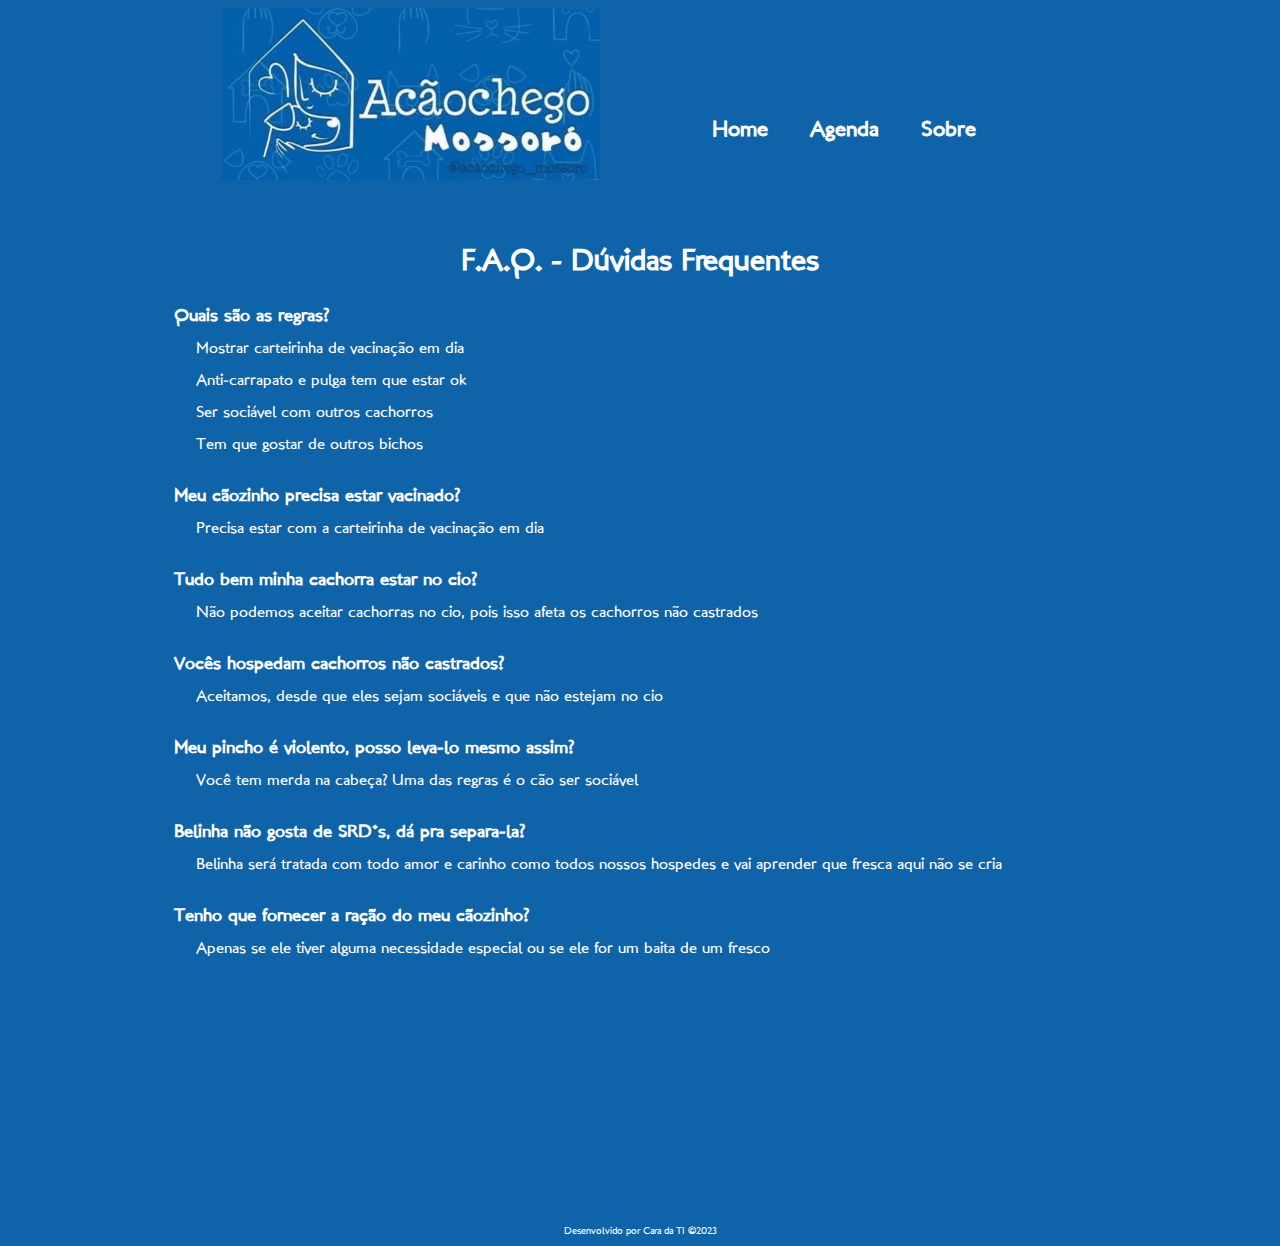
<file: faq.html>
<!DOCTYPE html>
<html lang="pt-BR">
<head>
    <meta charset="UTF-8">
    <meta name="Viewport" content="width=device=width, initial-scale=1.0">
    <meta name="author" content="Heitor Vidinhas">
    <meta name="description" content="Hospedagem de cães Acãochego Mossoró">
    <meta name="keywords" content="Hotel Cães, Hospedagem de cães, Tia Renata, Hotel">
    <title>Acãochego - FAQ</title>
    <link rel="stylesheet" href="css/styles.css">
    <link rel="shortcut icon" type="image/jpg" href="img/acaochego_logo.svg"/>
</head>
<body>
  <main>
    <!-------- Logo -------->
    <div class="cabecalhoLogo">
      <a href="index.html"><img src="img/acaochego_logo_azul.png" alt="Logo do Acãochego" class="logo"></a>
    <!-------- Menu -------->
      <ul class="menu">
        <li class="listmenu"><a href="index.html">Home</a></li>
        <li class="listmenu"><a href="agenda.html">Agenda</a></li>
        <li class="listmenu"><a href="sobre.html">Sobre</a></li>
      </ul>
    </div>
    
    <!-------- Texto descritivo -------->
      <p class="textDestaque">F.A.Q. - Dúvidas Frequentes</p>

      <div class="perguntas">
        <ul>
          <li><strong>Quais são as regras?</strong></li>
          <p>Mostrar carteirinha de vacinação em dia</p>
          <p>Anti-carrapato e pulga tem que estar ok</p>
          <p>Ser sociável com outros cachorros</p>
          <p>Tem que gostar de outros bichos</p>
          <br>
          <li><strong>Meu cãozinho precisa estar vacinado?</strong></li>
          <p>Precisa estar com a carteirinha de vacinação em dia</p>
          <br>
          <li><strong>Tudo bem minha cachorra estar no cio?</strong></li>
          <p>Não podemos aceitar cachorras no cio, pois isso afeta os cachorros não castrados</p>
          <br>
          <li><strong>Vocês hospedam cachorros não castrados?</strong></li>
          <p>Aceitamos, desde que eles sejam sociáveis e que não estejam no cio</p>
          <br>
          <li><strong>Meu pincho é violento, posso leva-lo mesmo assim?</strong></li>
          <p>Você tem merda na cabeça? Uma das regras é o cão ser sociável</p>
          <br>
          <li><strong>Belinha não gosta de SRD's, dá pra separa-la?</strong></li>
          <p>Belinha será tratada com todo amor e carinho como todos nossos hospedes e vai aprender que fresca aqui não se cria</p>
          <br>
          <li><strong>Tenho que fornecer a ração do meu cãozinho?</strong></li>
          <p>Apenas se ele tiver alguma necessidade especial ou se ele for um baita de um fresco</p>
        </ul>
      </div>

  </main>
  
    <!-------- Rodapé -------->
  <footer>
    <div class="footer">
      <p class="dev-for"><a href="https://caradati.com.br/" target="_blank">Desenvolvido por Cara da TI &copy;2023</a></p>
    </div> 
  </footer>

</body>
</html>
</file>
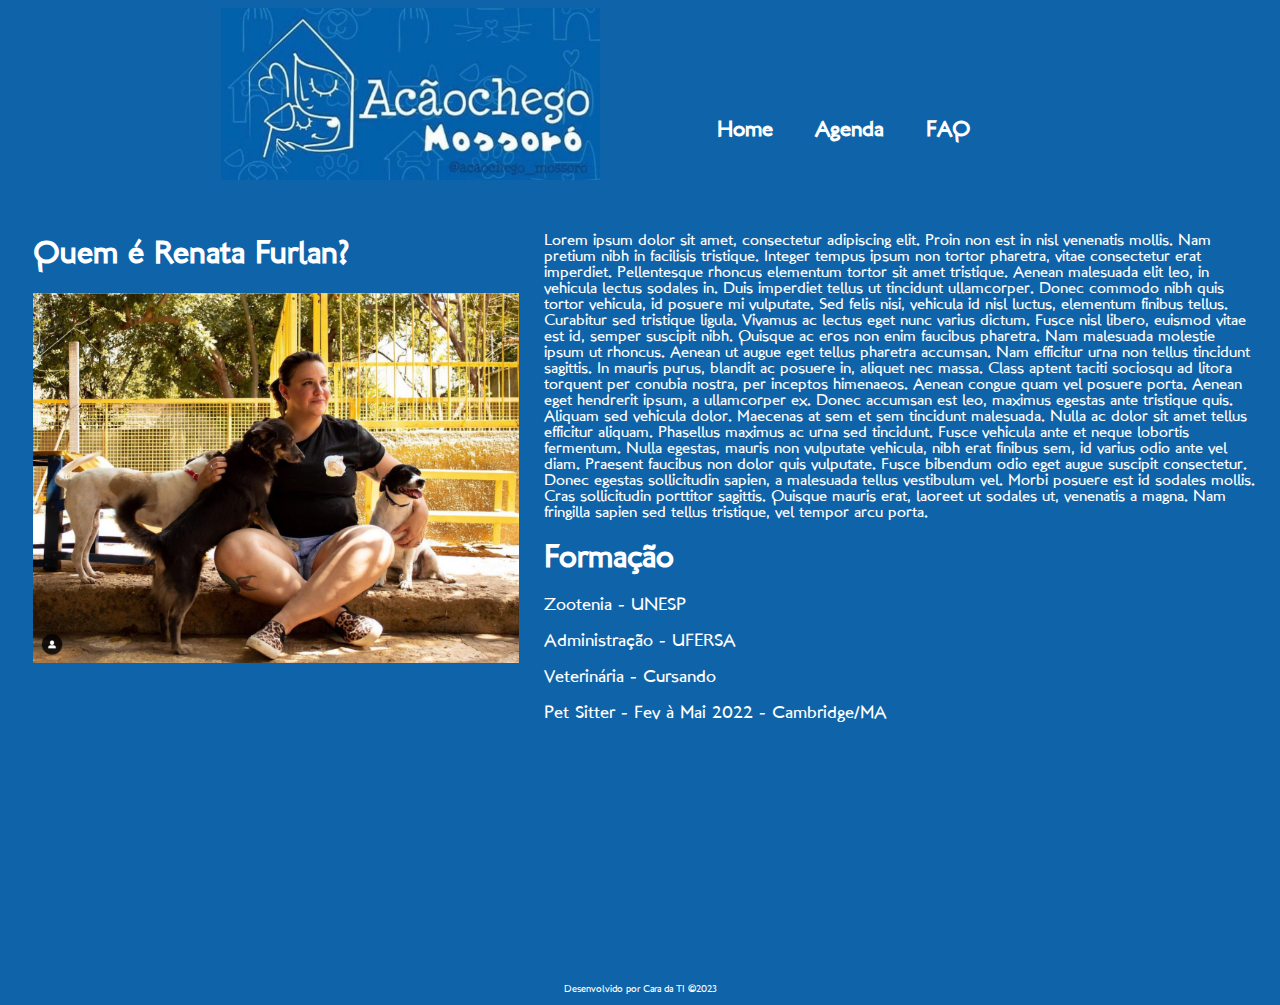
<file: sobre.html>
<!DOCTYPE html>
<html lang="pt-BR">
<head>
    <meta charset="UTF-8">
    <meta name="Viewport" content="width=device=width, initial-scale=1.0">
    <meta name="author" content="Heitor Vidinhas">
    <meta name="description" content="Hospedagem de cães Acãochego Mossoró">
    <meta name="keywords" content="Hotel Cães, Hospedagem de cães, Tia Renata, Hotel">
    <title>Acãochego - Sobre</title>
    <link rel="stylesheet" href="css/styles.css">
    <link rel="shortcut icon" type="image/jpg" href="img/acaochego_logo.svg"/>
</head>
<body>
  <main>
    <!-------- Logo -------->
    <div class="cabecalhoLogo">
      <a href="index.html"><img src="img/acaochego_logo_azul.png" alt="Logo do Acãochego" class="logo"></a>
    <!-------- Menu -------->
      <ul class="menu">
        <li class="listmenu"><a href="index.html">Home</a></li>
        <li class="listmenu"><a href="agenda.html">Agenda</a></li>
        <li class="listmenu"><a href="faq.html">FAQ</a></li>
      </ul>
    </div>

      <div class="divSobre">

        <div class="divNomeFoto">
          <h1>Quem é Renata Furlan?</h1>
          <img src="img/fotorenata.png" alt="Foto da Renata Ribeiro, propietaria do Acãochego" class="fotoperfilrenata">
        </div>

        <div class="divTextSobre">
          <p class="textSobre">
            Lorem ipsum dolor sit amet, consectetur adipiscing elit. Proin non est in nisl venenatis mollis. Nam pretium nibh in facilisis tristique. Integer tempus ipsum non tortor pharetra, vitae consectetur erat imperdiet. Pellentesque rhoncus elementum tortor sit amet tristique. Aenean malesuada elit leo, in vehicula lectus sodales in. Duis imperdiet tellus ut tincidunt ullamcorper. Donec commodo nibh quis tortor vehicula, id posuere mi vulputate. Sed felis nisi, vehicula id nisl luctus, elementum finibus tellus. Curabitur sed tristique ligula. Vivamus ac lectus eget nunc varius dictum.

            Fusce nisl libero, euismod vitae est id, semper suscipit nibh. Quisque ac eros non enim faucibus pharetra. Nam malesuada molestie ipsum ut rhoncus. Aenean ut augue eget tellus pharetra accumsan. Nam efficitur urna non tellus tincidunt sagittis. In mauris purus, blandit ac posuere in, aliquet nec massa. Class aptent taciti sociosqu ad litora torquent per conubia nostra, per inceptos himenaeos. Aenean congue quam vel posuere porta. Aenean eget hendrerit ipsum, a ullamcorper ex. Donec accumsan est leo, maximus egestas ante tristique quis. Aliquam sed vehicula dolor. Maecenas at sem et sem tincidunt malesuada.
            
            Nulla ac dolor sit amet tellus efficitur aliquam. Phasellus maximus ac urna sed tincidunt. Fusce vehicula ante et neque lobortis fermentum. Nulla egestas, mauris non vulputate vehicula, nibh erat finibus sem, id varius odio ante vel diam. Praesent faucibus non dolor quis vulputate. Fusce bibendum odio eget augue suscipit consectetur. Donec egestas sollicitudin sapien, a malesuada tellus vestibulum vel. Morbi posuere est id sodales mollis. Cras sollicitudin porttitor sagittis. Quisque mauris erat, laoreet ut sodales ut, venenatis a magna. Nam fringilla sapien sed tellus tristique, vel tempor arcu porta.
          </p>
          
          <h1>Formação</h1>
            <ul class="ulFormacaoRenata">
              <li>Zootenia - UNESP</li>
              <br>
              <li>Administração - UFERSA</li>
              <br>
              <li>Veterinária - Cursando</li>
              <br>
              <li>Pet Sitter - Fev à Mai 2022 - Cambridge/MA</li>
            </ul>
        </div>
      </div>

    </div>


  </main>
  
    <!-------- Rodapé -------->
  <footer>
    <div class="footer">
      <p class="dev-for"><a href="https://caradati.com.br/" target="_blank">Desenvolvido por Cara da TI &copy;2023</a></p>
    </div> 
  </footer>

</body>
</html>
</file>
<file: css/styles.css>
/** ------------- Global ------------- **/
@font-face {
  font-family: "London Between";
  src: url('../fonts/london_between/LondonBetween.ttf') format('truetype');
  font-weight: normal;
  font-style: normal;
}

body {
  /**background-color: #EBB951;**/
  background-color: #0F63A9;
  max-width: 99%;
  height: 100%;
}


h1 {
  font-family: 'London Between';
  color: white;
}

p {
  font-family: 'London Between';
  color: white;
}

a {
  font-family: 'London Between';
  text-decoration: none;
  color: white;
}

ul {
  list-style-type: none;
  margin: 0;
}

li {
  font-family: 'London Between';
  font-size: 18px;
  color: white;
}

/** --- classes gerais ---**/

.cabecalhoLogo {
  text-align: center;
  
}

.textDestaque {
  text-align: center;
  font-weight: bold;
}

.perguntas {
  padding-left: 10%;
}

.menu {
  text-align: center;
  margin: 0;
  padding: 3%;
}

.listmenu {
    font-weight: bold;
    list-style: none; 
    padding: 0 3% 0 3%;
    display: inline;
}

.dev-for {
  max-width: 100%;
  text-align: center;
  font-size: 0.6em;
  padding-top: 20%;

}


/** ------------- Celulares ------------- **/

@media only screen and (max-width: 600px) {
    .logo {
      width: 90%;
    }

    h1 {
      text-align: center;
    }

    p {
      padding-left: 2%;
      padding-right: 2%;
    }

    .textDestaque {
      font-size: 25px;
    }

/** Home - Fotos do espaço **/
    .hospedagem {
      text-align: center;
    }

    .fotosHotel {
      padding: 1% 2%;
      width: 70%;
    }

/** Home - Depoimentos **/
  .divDepoimentos {
    text-align: center;
    padding-bottom: 3%;
  }

  .Depoimentos {
    display: inline-block;
    vertical-align: top;
    max-width: 40%;
    padding: 1%;
  }

  .profilePic {
    display: none;
  }

/** Página Agenda **/
  .googleAgenda {
      max-width: 99%;
      text-align: center;
  }
 
/** Página FAQ **/
  ul {
    margin: 0;
    padding: 0;
  }

/** Página Sobre **/

.fotoperfilrenata {
  width: 99%;
  text-align: center;
}

.ulFormacaoRenata {
  text-align: left;
  margin: 0;
  padding: 0;
}

}

/** ------------- Tablets ------------- **/

@media only screen and (min-width: 768px) {
  .logo {
    width: 30%;
  }

  p {
    padding-left: 2%;
    padding-right: 2%;
  }

  .textDestaque {
    font-size: 30px;
  }

/** Home - Fotos do espaço **/
  .hospedagem {
    text-align: center;
  }

  .fotosHotel {
    display: inline-block;
    padding: 1% 2%;
    max-width: 35%;
  }

 /** Home - Depoimentos **/
  .divDepoimentos {
    text-align: center;
    padding-bottom: 3%;
  }

  .Depoimentos {
    display: inline-block;
    vertical-align: top;
    max-width: 18%;
    max-height: 10%;
    padding: 3%;
  }

  .profilePic {
    max-width: 40%;
  }

/** Home - Feed Instagram **/

  .picInstagram {
  padding-left: 16%;
  padding-right: 16%;
  }

/** Página Agenda **/
  .googleAgenda {
      max-width: 99%;
      text-align: center;
  }


}

/** ------------- Desktops ------------- **/

@media only screen and (min-width: 992px) {
 
  .cabecalhoLogo {
    text-align: center;
    padding-bottom: 3%;
    
    
  }

  .logo {
    width: 30%;
    display: inline-block;
    padding-left: 1%;
    padding-right: 1%;
    vertical-align: middle;
    
    
  }

  .menu {
    width: 30%;
    display: inline-block;
    vertical-align: bottom;
    
  }

  .listmenu {
    font-size: 22px;
    padding-left: 5%;
    padding-right: 5%;
    display: inline-block;
  }

  /* efeito hover na lista, através do atributo link*/
  ul a:hover {
    font-weight: bolder;
    color: #022267;
  }

  .textDestaque {
    font-size: 30px;
  }

  .textDescricao {
    font-size: 20px;
    padding: 1% 3%;
  }

  /** Home - Fotos do espaço **/
  .hospedagem {
    text-align: center;
  }

  .fotosHotel {
    display: inline-block;
    padding: 1% 2%;
    width: 15%;
    
  }

  /** Home - Depoimentos **/
  .divDepoimentos {
    text-align: center;
    padding-bottom: 3%;
  }

  .profilePic {
    max-width: 30%;
  }

  .Depoimentos {
    display: inline-block;
    max-width: 20%;
    padding: 1%;
  }

  /** Home - Feed Instagram **/

  .divInstagram {
   text-align: center;
   
  }

  .picInstagram {
    display: inline-block;
    vertical-align: top;
    padding: 2%;
    
  }

/** Página Agenda **/

  .divAgenda {
    text-align: center;
  }

/** Página Sobre **/

.divSobre {
  display: table;
  padding-left: 2%;
}

.divNomeFoto {
  display: table-cell;
  width: 40%; 
}
.fotoperfilrenata {
  width: 98%;
}

.divTextSobre {
  display: table-cell;
  vertical-align: bottom;
}
.texSobre {
  padding-top: 3%;
}
.ulFormacaoRenata {
  padding-left: 2%;
}
.divTextSobre h1 {
  padding-left: 2%;
}

}
</file>
<file: css/gallery.theme.css>
.gallery .control-button {
  color: #ccc;
  color: rgba(255, 255, 255, 0.4);
}

.gallery .control-button:hover {
  color: white;
  color: rgba(255, 255, 255, 0.8);
}

/*
	Theme controls how everything looks in Gallery CSS.
*/
.gallery {
  position: relative;
  text-align: center;
  max-width: 100%;

}

.gallery .item {
  width: 100%;
  margin: auto;
  overflow: hidden;
  text-align: center;
  background: #0F63A9;
  
}
.gallery .controls {
  position: absolute;
  bottom: 0;
  width: 100%;
  margin: auto;
  text-align: center;
}
.gallery .control-button {
  display: inline-block;
  margin: 0 .06em;
  font-size: 3em;
  text-align: center;
  text-decoration: none;
  transition: color .1s;
}
</file>
<file: css/gallery.min.css>
.gallery .control-operator:target~.controls .control-button{color:#ccc;color:rgba(255,255,255,.4)}.gallery .control-button:first-of-type,.gallery .control-operator:nth-of-type(1):target~.controls .control-button:nth-of-type(1),.gallery .control-operator:nth-of-type(2):target~.controls .control-button:nth-of-type(2),.gallery .control-operator:nth-of-type(3):target~.controls .control-button:nth-of-type(3),.gallery .control-operator:nth-of-type(4):target~.controls .control-button:nth-of-type(4),.gallery .control-operator:nth-of-type(5):target~.controls .control-button:nth-of-type(5){color:#fff;color:rgba(255,255,255,.8)}.gallery .item:first-of-type{position:static;pointer-events:auto;opacity:1}.gallery .item{position:absolute;top:0;left:0;width:100%;height:100%;pointer-events:none;opacity:0;transition:opacity .5s}.gallery .control-operator{display:none}.gallery .control-operator:target~.item{pointer-events:none;opacity:0;animation:none}.gallery .control-operator:target~.controls .control-button{animation:none}@keyframes controlAnimation-2{0%{color:#ccc;color:rgba(255,255,255,.4)}14.3%,50%{color:#fff;color:rgba(255,255,255,.8)}64.3%,100%{color:#ccc;color:rgba(255,255,255,.4)}}@keyframes galleryAnimation-2{0%{opacity:0}14.3%,50%{opacity:1}64.3%,100%{opacity:0}}.gallery .control-operator:nth-of-type(1):target~.item:nth-of-type(1){pointer-events:auto;opacity:1}.gallery .control-operator:nth-of-type(2):target~.item:nth-of-type(2){pointer-events:auto;opacity:1}.items-2.autoplay .control-button{animation:controlAnimation-2 14s infinite}.items-2.autoplay .item{animation:galleryAnimation-2 14s infinite}.items-2 .control-button:nth-of-type(1),.items-2 .item:nth-of-type(1){animation-delay:-2s}.items-2 .control-button:nth-of-type(2),.items-2 .item:nth-of-type(2){animation-delay:5s}@keyframes controlAnimation-3{0%{color:#ccc;color:rgba(255,255,255,.4)}9.5%,33.3%{color:#fff;color:rgba(255,255,255,.8)}42.9%,100%{color:#ccc;color:rgba(255,255,255,.4)}}@keyframes galleryAnimation-3{0%{opacity:0}9.5%,33.3%{opacity:1}42.9%,100%{opacity:0}}.gallery .control-operator:nth-of-type(1):target~.item:nth-of-type(1){pointer-events:auto;opacity:1}.gallery .control-operator:nth-of-type(2):target~.item:nth-of-type(2){pointer-events:auto;opacity:1}.gallery .control-operator:nth-of-type(3):target~.item:nth-of-type(3){pointer-events:auto;opacity:1}.items-3.autoplay .control-button{animation:controlAnimation-3 21s infinite}.items-3.autoplay .item{animation:galleryAnimation-3 21s infinite}.items-3 .control-button:nth-of-type(1),.items-3 .item:nth-of-type(1){animation-delay:-2s}.items-3 .control-button:nth-of-type(2),.items-3 .item:nth-of-type(2){animation-delay:5s}.items-3 .control-button:nth-of-type(3),.items-3 .item:nth-of-type(3){animation-delay:12s}@keyframes controlAnimation-4{0%{color:#ccc;color:rgba(255,255,255,.4)}7.1%,25%{color:#fff;color:rgba(255,255,255,.8)}32.1%,100%{color:#ccc;color:rgba(255,255,255,.4)}}@keyframes galleryAnimation-4{0%{opacity:0}7.1%,25%{opacity:1}32.1%,100%{opacity:0}}.gallery .control-operator:nth-of-type(1):target~.item:nth-of-type(1){pointer-events:auto;opacity:1}.gallery .control-operator:nth-of-type(2):target~.item:nth-of-type(2){pointer-events:auto;opacity:1}.gallery .control-operator:nth-of-type(3):target~.item:nth-of-type(3){pointer-events:auto;opacity:1}.gallery .control-operator:nth-of-type(4):target~.item:nth-of-type(4){pointer-events:auto;opacity:1}.items-4.autoplay .control-button{animation:controlAnimation-4 28s infinite}.items-4.autoplay .item{animation:galleryAnimation-4 28s infinite}.items-4 .control-button:nth-of-type(1),.items-4 .item:nth-of-type(1){animation-delay:-2s}.items-4 .control-button:nth-of-type(2),.items-4 .item:nth-of-type(2){animation-delay:5s}.items-4 .control-button:nth-of-type(3),.items-4 .item:nth-of-type(3){animation-delay:12s}.items-4 .control-button:nth-of-type(4),.items-4 .item:nth-of-type(4){animation-delay:19s}@keyframes controlAnimation-5{0%{color:#ccc;color:rgba(255,255,255,.4)}5.7%,20%{color:#fff;color:rgba(255,255,255,.8)}25.7%,100%{color:#ccc;color:rgba(255,255,255,.4)}}@keyframes galleryAnimation-5{0%{opacity:0}5.7%,20%{opacity:1}25.7%,100%{opacity:0}}.gallery .control-operator:nth-of-type(1):target~.item:nth-of-type(1){pointer-events:auto;opacity:1}.gallery .control-operator:nth-of-type(2):target~.item:nth-of-type(2){pointer-events:auto;opacity:1}.gallery .control-operator:nth-of-type(3):target~.item:nth-of-type(3){pointer-events:auto;opacity:1}.gallery .control-operator:nth-of-type(4):target~.item:nth-of-type(4){pointer-events:auto;opacity:1}.gallery .control-operator:nth-of-type(5):target~.item:nth-of-type(5){pointer-events:auto;opacity:1}.items-5.autoplay .control-button{animation:controlAnimation-5 35s infinite}.items-5.autoplay .item{animation:galleryAnimation-5 35s infinite}.items-5 .control-button:nth-of-type(1),.items-5 .item:nth-of-type(1){animation-delay:-2s}.items-5 .control-button:nth-of-type(2),.items-5 .item:nth-of-type(2){animation-delay:5s}.items-5 .control-button:nth-of-type(3),.items-5 .item:nth-of-type(3){animation-delay:12s}.items-5 .control-button:nth-of-type(4),.items-5 .item:nth-of-type(4){animation-delay:19s}.items-5 .control-button:nth-of-type(5),.items-5 .item:nth-of-type(5){animation-delay:26s}
</file>
